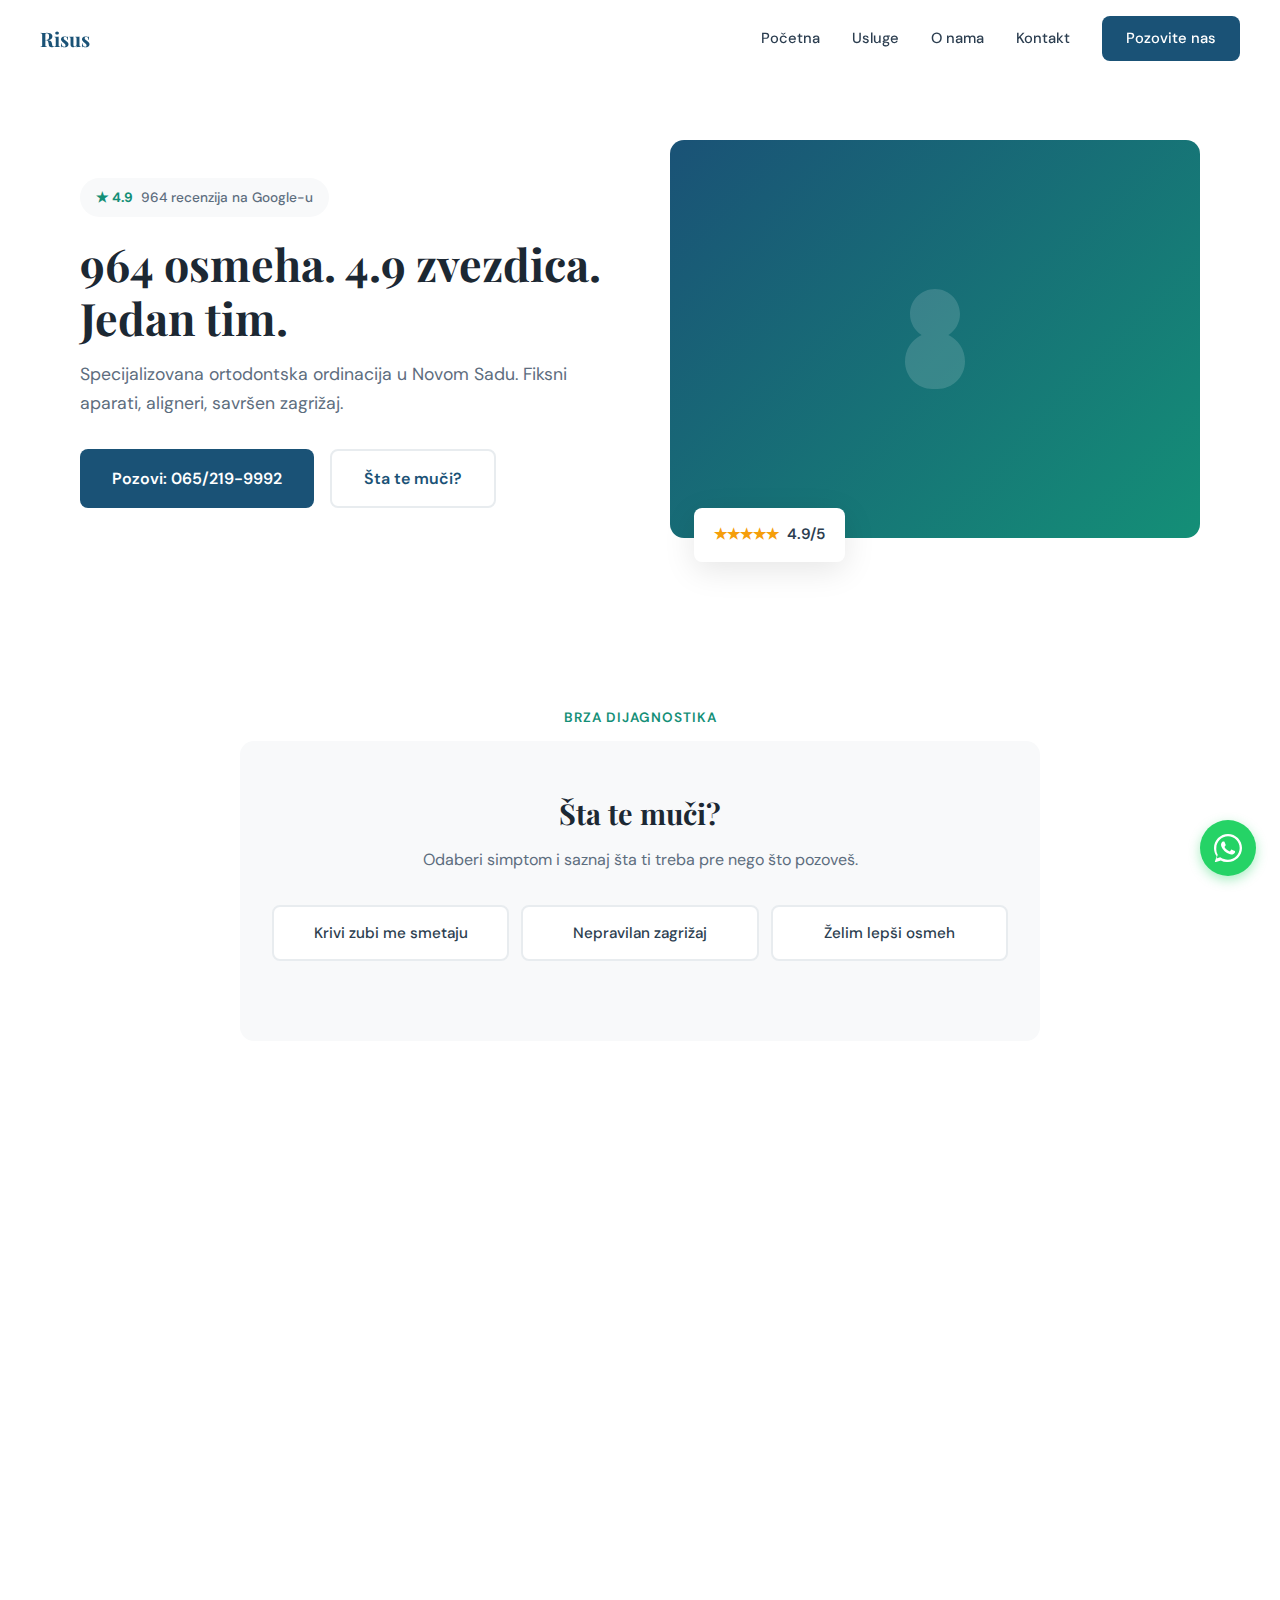
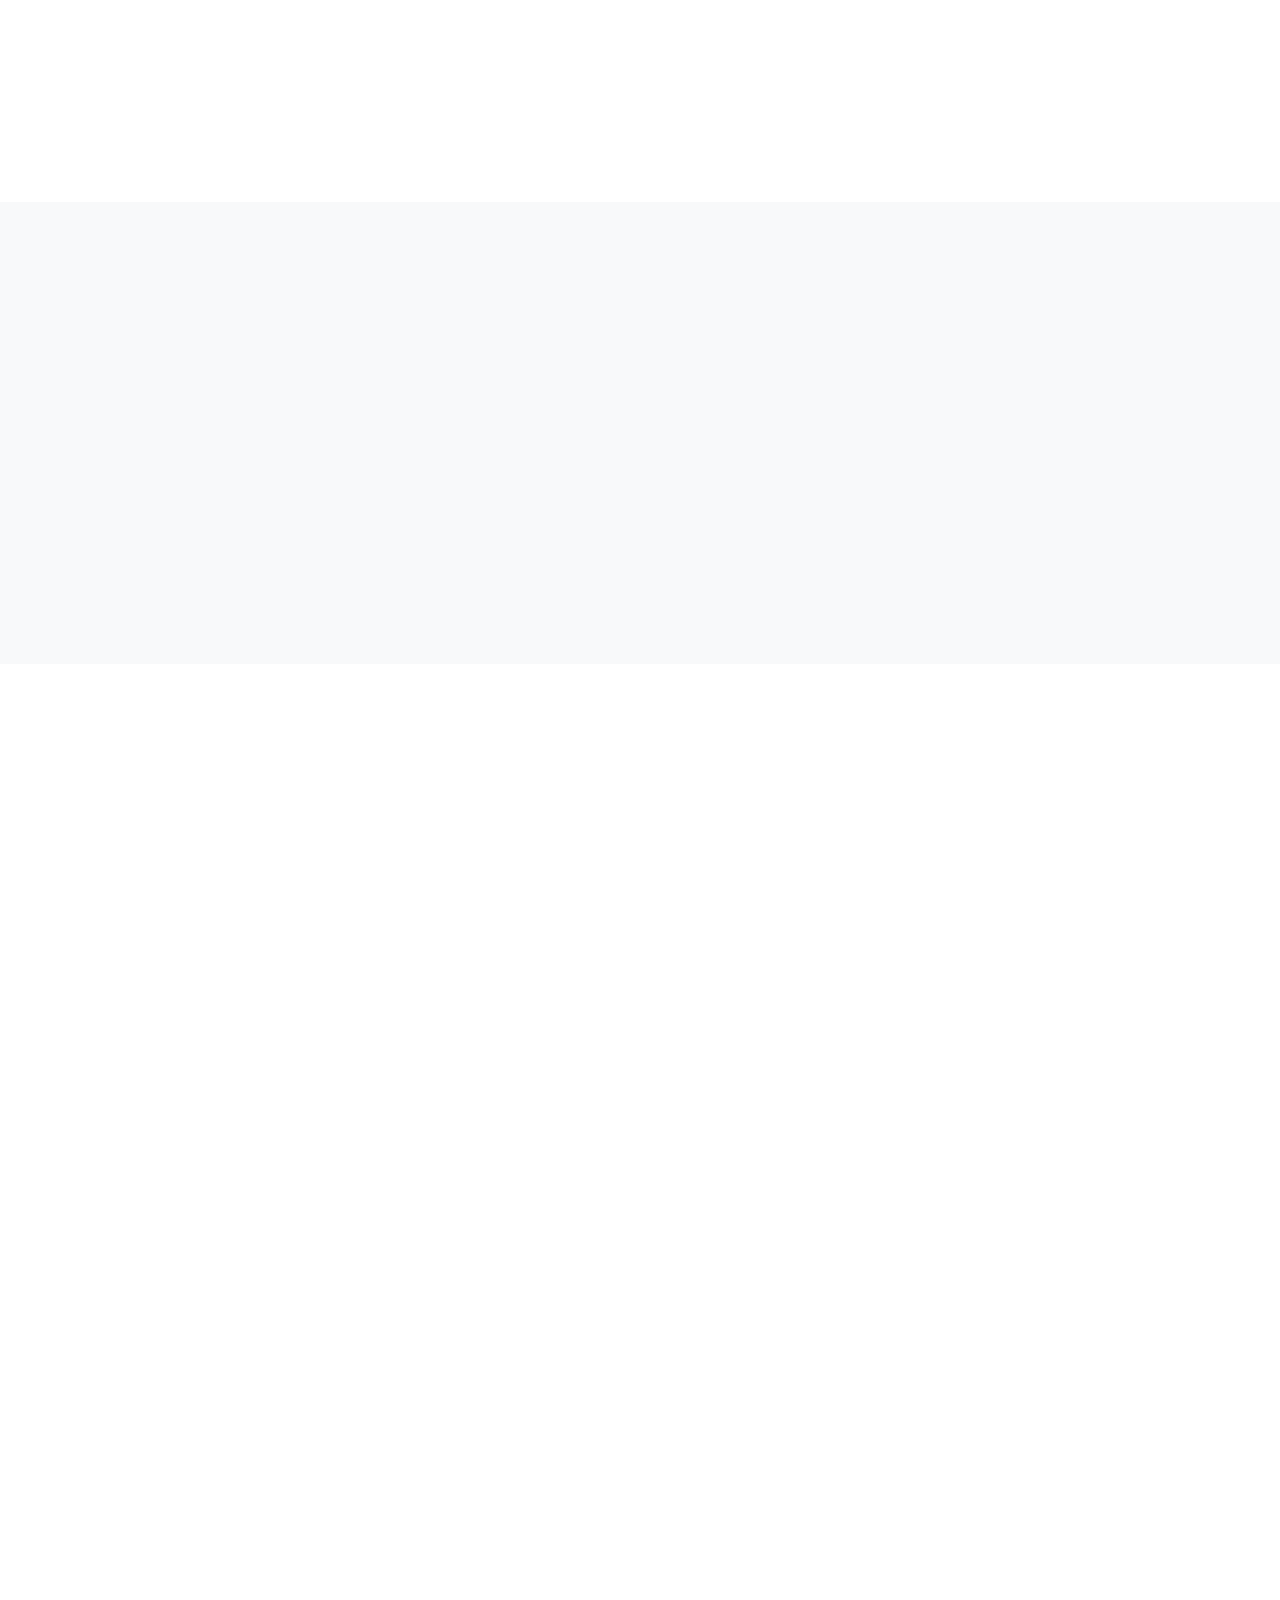
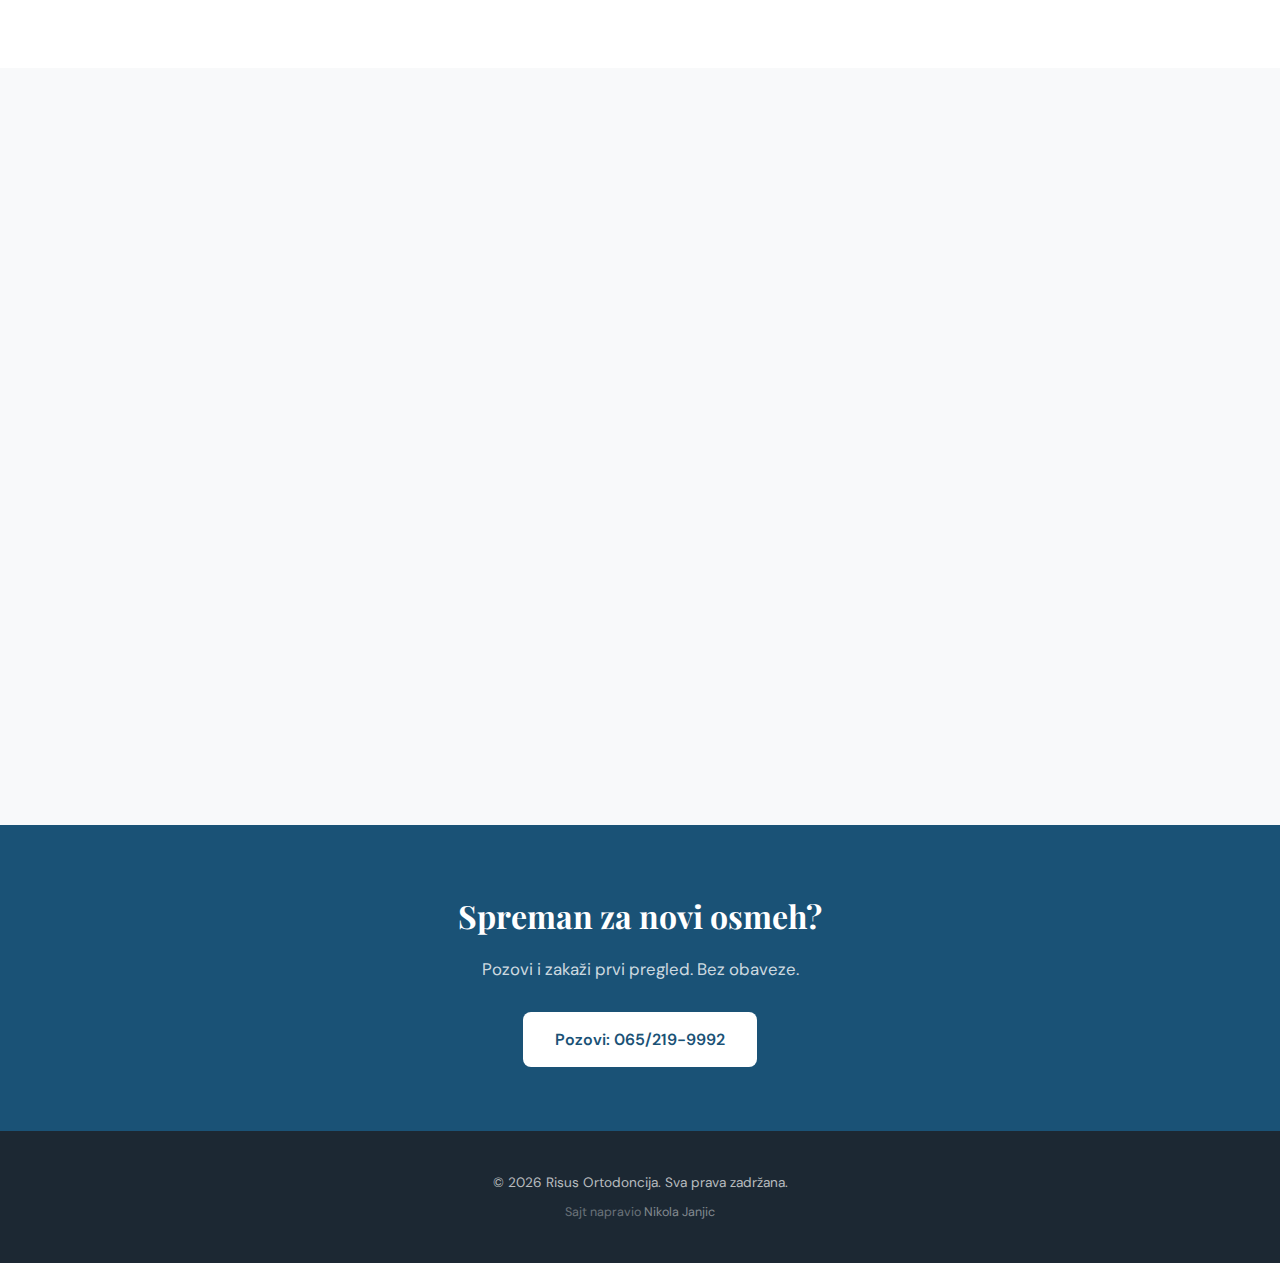
<file: index.html>
<!DOCTYPE html>
<html lang="sr">
<head>
<meta charset="UTF-8">
<meta name="viewport" content="width=device-width, initial-scale=1.0">
<title>Risus Ortodoncija | Novi Sad</title>
<meta name="description" content="Risus Ortodoncija - Novi Sad. ortodoncija. Ocena 4.9 od 964 pacijenata na Google-u.">
<meta property="og:title" content="Risus Ortodoncija | Novi Sad">
<meta property="og:description" content="ortodoncija. Ocena 4.9 od 964 pacijenata.">
<meta property="og:type" content="website">
<meta property="og:url" content="https://nikola2111991.github.io/novi-sad-risus-ortodoncija-10fe/">
<meta property="og:image" content="https://images.unsplash.com/photo-1629909613654-28e377c37b09?auto=format&fit=crop&w=1200&q=80">
<meta property="og:locale" content="sr_RS">
<link rel="icon" href="data:image/svg+xml,<svg xmlns='http://www.w3.org/2000/svg' viewBox='0 0 100 100'><rect rx='20' width='100' height='100' fill='%231a5276'/><text x='50' y='68' text-anchor='middle' fill='white' font-size='55' font-family='sans-serif'>R</text></svg>">
<link rel="preconnect" href="https://fonts.googleapis.com">
<link rel="preconnect" href="https://fonts.gstatic.com" crossorigin>
<link href="https://fonts.googleapis.com/css2?family=DM+Sans:wght@400;500;700&family=Playfair+Display:wght@600;700&display=swap" rel="stylesheet">
<link rel="stylesheet" href="style.css">
<style>:root{--primary:#1a5276;--primary-light:#2471a3;--accent:#148f77;--accent-light:#1abc9c;--dark:#1c2833;--font-body:'DM Sans',sans-serif;--font-display:'Playfair Display',serif}</style>
<script type="application/ld+json">
{
  "@context": "https://schema.org",
  "@type": "Dentist",
  "name": "Risus Ortodoncija",
  "image": "https://images.unsplash.com/photo-1629909613654-28e377c37b09?auto=format&fit=crop&w=1200&q=80",
  "address": {
    "@type": "PostalAddress",
    "streetAddress": "Tihomira Ostoji&#263;a 11, Novi Sad 21000",
    "addressLocality": "Novi Sad",
    "addressCountry": "RS"
  },
  "telephone": "+381652199992",
  "url": "https://nikola2111991.github.io/novi-sad-risus-ortodoncija-10fe/",
  "aggregateRating": {
    "@type": "AggregateRating",
    "ratingValue": "4.9",
    "reviewCount": "964",
    "bestRating": "5"
  },
  "priceRange": "$$"
}
</script>
</head>
<body>

<header class="header" id="header">
  <a href="index.html" class="logo">Risus</a>
  <nav class="nav">
    <a href="index.html">Po&#269;etna</a>
    <a href="usluge.html">Usluge</a>
    <a href="o-nama.html">O nama</a>
    <a href="kontakt.html">Kontakt</a>
    <a href="tel:+381652199992" class="nav-cta">Pozovite nas</a>
  </nav>
  <button class="hamburger" onclick="toggleMenu()" aria-label="Meni">
    <span></span><span></span><span></span>
  </button>
</header>

<div class="mobile-menu" id="mobileMenu">
  <a href="tel:+381652199992" class="nav-cta">Pozovite: 065/219-9992</a>
  <a href="index.html">Po&#269;etna</a>
  <a href="usluge.html">Usluge</a>
  <a href="o-nama.html">O nama</a>
  <a href="kontakt.html">Kontakt</a>
</div>

<section class="hero">
  <div class="hero-inner">
    <div>
      <div class="hero-badge">
        <strong>&#9733; 4.9</strong> 964 recenzija na Google-u
      </div>
      <h1>964 osmeha. 4.9 zvezdica. Jedan tim.</h1>
      <p>Specijalizovana ortodontska ordinacija u Novom Sadu. Fiksni aparati, aligneri, savr&#353;en zagri&#382;aj.</p>
      <div class="hero-buttons">
        <a href="tel:+381652199992" class="btn-primary">Pozovi: 065/219-9992</a>
        <a href="#dijagnostika" class="btn-secondary">&#352;ta te mu&#269;i?</a>
      </div>
    </div>
    <div class="hero-image">
      <img onerror="this.onerror=null;this.style.background='linear-gradient(135deg,var(--primary),var(--accent))';this.style.objectFit='none';this.src='data:image/svg+xml,%3Csvg xmlns=%27http://www.w3.org/2000/svg%27 width=%27120%27 height=%27120%27 fill=%27rgba(255,255,255,.15)%27 viewBox=%270 0 24 24%27%3E%3Cpath d=%27M12 2C9.24 2 7 4.24 7 7c0 1.77.93 3.32 2.33 4.2C7.36 12.15 6 14.09 6 16.5 6 19.54 8.46 22 11.5 22h1c3.04 0 5.5-2.46 5.5-5.5 0-2.41-1.36-4.35-3.33-5.3C16.07 10.32 17 8.77 17 7c0-2.76-2.24-5-5-5z%27/%3E%3C/svg%3E'" src="https://images.unsplash.com/photo-1629909613654-28e377c37b09?auto=format&fit=crop&w=800&q=80" alt="Risus Ortodoncija - Novi Sad" loading="lazy">
      <div class="hero-image-badge">
        <span class="stars">&#9733;&#9733;&#9733;&#9733;&#9733;</span> 4.9/5
      </div>
    </div>
  </div>
</section>


<!-- DIJAGNOSTICAR SIMPTOMA -->
<section id="dijagnostika">
  <div class="section-inner fade-in">
    <span class="section-label">Brza dijagnostika</span>
    <div class="diagnostician">
      <h2>&#352;ta te mu&#269;i?</h2>
      <p>Odaberi simptom i saznaj &#353;ta ti treba pre nego &#353;to pozove&#353;.</p>
      <div class="symptom-grid" id="symptomGrid">
        
        <button class="symptom-btn" data-symptom="0">Krivi zubi me smetaju</button>
        
        <button class="symptom-btn" data-symptom="1">Nepravilan zagri&#382;aj</button>
        
        <button class="symptom-btn" data-symptom="2">&#381;elim lep&#353;i osmeh</button>
        
      </div>
      
      
      <div class="symptom-result" id="result-0">
        <h3>Ortodontski aparat</h3>
        <p>Fiksni ili mobilni aparat postepeno pomera zube u pravilan polo&#382;aj. Rezultat traje ceo &#382;ivot.</p>
        
        <p style="font-weight:500;color:var(--dark);margin-top:8px">Mo&#382;e&#353; li opisati detaljnije?</p>
        <div class="followup-grid">
          
          <button class="followup-btn" data-parent="0" data-followup="0">Fiksni ili mobilni?</button>
          
          <button class="followup-btn" data-parent="0" data-followup="1">Da li postoji nevidljivi aparat?</button>
          
        </div>
        
        <div class="followup-detail" id="followup-0-0">Zavisi od slo&#382;enosti slu&#269;aja. Na prvom pregledu dobi&#263;e&#353; preporuku za tvoj konkretni slu&#269;aj.</div>
        
        <div class="followup-detail" id="followup-0-1">Da. Providni aligneri su opcija za bla&#382;e do srednje nepravilnosti. Nose se 22 sata dnevno, a skidaju za jelo.</div>
        
        
        <div class="info-row">
          <div class="info-item"><strong>12-24 meseca</strong>Trajanje</div>
          <div class="info-item"><strong>Pozovi za cenu</strong>Okvirna cena</div>
          <div class="info-item"><strong>Bez oporavka</strong>Oporavak</div>
        </div>
        
        <div class="review-quote">
          "Terapija alajnerima sjajna, trajala pola godine. Stru&#269;ni i ljubazni."
          <span>- Teodora Pavi&#263;evi&#263;</span>
        </div>
        
        <div class="result-cta">
          <a href="tel:+381652199992" class="btn-primary">Zaka&#382;i kod tim Risusa</a>
          <a href="https://wa.me/381652199992" target="_blank" rel="noopener noreferrer" class="btn-accent">WhatsApp</a>
        </div>
      </div>
      
      
      <div class="symptom-result" id="result-1">
        <h3>Ortodontska korekcija zagri&#382;aja</h3>
        <p>Otvoreni, duboki ili ukr&#353;teni zagri&#382;aj uti&#269;e na &#382;vakanje i zdravlje vilice. Ortodontski aparat ispravlja zagri&#382;aj bez hirurgije u ve&#263;ini slu&#269;ajeva.</p>
        
        <p style="font-weight:500;color:var(--dark);margin-top:8px">Mo&#382;e&#353; li opisati detaljnije?</p>
        <div class="followup-grid">
          
          <button class="followup-btn" data-parent="1" data-followup="0">Imam duboki zagri&#382;aj</button>
          
          <button class="followup-btn" data-parent="1" data-followup="1">Zubi mi se ne poklapaju</button>
          
        </div>
        
        <div class="followup-detail" id="followup-1-0">Duboki zagri&#382;aj se uspe&#353;no koriguje fiksnim aparatom. Trajanje zavisi od te&#382;ine slu&#269;aja, prose&#269;no 18 meseci.</div>
        
        <div class="followup-detail" id="followup-1-1">Ukr&#353;teni ili otvoreni zagri&#382;aj zahteva ortodontsku analizu. Pozovi nas za pregled i plan terapije.</div>
        
        
        <div class="info-row">
          <div class="info-item"><strong>12-24 meseca</strong>Trajanje</div>
          <div class="info-item"><strong>Pozovi za cenu</strong>Okvirna cena</div>
          <div class="info-item"><strong>Bez oporavka</strong>Oporavak</div>
        </div>
        
        <div class="review-quote">
          "Ose&#263;ala sam se sigurno u njihovim rukama. Uvek ljubazni, nasmejani i puni razumevanja."
          <span>- Aleksandra</span>
        </div>
        
        <div class="result-cta">
          <a href="tel:+381652199992" class="btn-primary">Zaka&#382;i kod tim Risusa</a>
          <a href="https://wa.me/381652199992" target="_blank" rel="noopener noreferrer" class="btn-accent">WhatsApp</a>
        </div>
      </div>
      
      
      <div class="symptom-result" id="result-2">
        <h3>Estetska ortodoncija</h3>
        <p>Providni aligneri ili estetski kerami&#269;ki aparat za diskretno ispravljanje zuba. Niko ne mora da zna da nosi&#353; aparat.</p>
        
        <p style="font-weight:500;color:var(--dark);margin-top:8px">Mo&#382;e&#353; li opisati detaljnije?</p>
        <div class="followup-grid">
          
          <button class="followup-btn" data-parent="2" data-followup="0">Koliko su aligneri vidljivi?</button>
          
          <button class="followup-btn" data-parent="2" data-followup="1">Koliko traje terapija?</button>
          
        </div>
        
        <div class="followup-detail" id="followup-2-0">Skoro nevidljivi. Providni su i prilago&#273;eni tvojim zubima. Ve&#263;ina ljudi ih ne prime&#263;uje.</div>
        
        <div class="followup-detail" id="followup-2-1">Zavisi od slu&#269;aja. Teodora je zavr&#353;ila za pola godine. Prose&#269;no 6 do 18 meseci.</div>
        
        
        <div class="info-row">
          <div class="info-item"><strong>6-18 meseci</strong>Trajanje</div>
          <div class="info-item"><strong>Pozovi za cenu</strong>Okvirna cena</div>
          <div class="info-item"><strong>Bez oporavka</strong>Oporavak</div>
        </div>
        
        <div class="review-quote">
          "Hvala na savr&#353;enom osmehu!"
          <span>- Aleksandra Milanko</span>
        </div>
        
        <div class="result-cta">
          <a href="tel:+381652199992" class="btn-primary">Zaka&#382;i kod tim Risusa</a>
          <a href="https://wa.me/381652199992" target="_blank" rel="noopener noreferrer" class="btn-accent">WhatsApp</a>
        </div>
      </div>
      
    </div>
  </div>
</section>



<!-- PREDNOSTI -->
<section>
  <div class="section-inner">
    <span class="section-label fade-in">Za&#353;to Risus</span>
    <h2 class="section-title fade-in">Za&#353;to 964 pacijenata bira Risus</h2>
    <p class="section-subtitle fade-in">Re&#269;i iz recenzija govore vi&#353;e od na&#353;ih.</p>
    <div class="benefits-grid">
      
      <div class="benefit-card fade-in">
        <h3>&quot;Ose&#263;ala sam se sigurno u njihovim rukama&quot;</h3>
        <p>Pacijenti ponavljaju istu re&#269;: poverenje. Od prvog pregleda do skidanja aparata, znate &#353;ta vas &#269;eka na svakom koraku.</p>
      </div>
      
      <div class="benefit-card fade-in">
        <h3>964 recenzija, 4.9 zvezdica</h3>
        <p>To nije slu&#269;ajnost. To je rezultat profesionalnog pristupa svakom pacijentu pojedina&#269;no.</p>
      </div>
      
      <div class="benefit-card fade-in">
        <h3>Stru&#269;nost koja se vidi u rezultatima</h3>
        <p>Fiksni aparati, providni aligneri, mobilni aparati. Za svaki slu&#269;aj postoji re&#353;enje. Teodora je zavr&#353;ila za pola godine.</p>
      </div>
      
    </div>
  </div>
</section>


<!-- PROCES -->
<section class="process-section">
  <div class="section-inner">
    <span class="section-label fade-in">Kako izgleda poseta</span>
    <h2 class="section-title fade-in">Tri koraka do novog osmeha</h2>
    <div class="process-grid" style="margin-top:48px">
      <div class="process-step fade-in">
        <div class="process-number">1</div>
        <h3>Pozovi</h3>
        <p>Zaka&#382;i termin pozivom na 065/219-9992 ili putem WhatsApp-a.</p>
      </div>
      <div class="process-step fade-in">
        <div class="process-number">2</div>
        <h3>Pregled</h3>
        <p>tim Risusa pregleda i predlo&#382;i plan, bez obaveze.</p>
      </div>
      <div class="process-step fade-in">
        <div class="process-number">3</div>
        <h3>Rezultat</h3>
        <p>Zdravi zubi, bez bola. Kao &#353;to ka&#382;e 964 zadovoljnih pacijenata.</p>
      </div>
    </div>
  </div>
</section>

<!-- BROJEVI -->
<section>
  <div class="section-inner">
    <div class="stats-grid fade-in">
      <div class="stat-item">
        <span class="counter-value" data-target="4.9">0</span>
        <p>Google ocena</p>
      </div>
      <div class="stat-item">
        <span class="counter-value" data-target="964">0</span>
        <p>Recenzija</p>
      </div>
      
      
      <div class="stat-item">
        <span class="counter-value" data-target="5">0</span>
        <p>Vrste usluga</p>
      </div>
      
    </div>
  </div>
</section>


<!-- RECENZIJE -->
<section>
  <div class="section-inner">
    <span class="section-label fade-in">&#352;ta ka&#382;u pacijenti</span>
    <h2 class="section-title fade-in">964 pacijenata ne mo&#382;e da gre&#353;i</h2>
    <div class="reviews-grid" style="margin-top:40px">
      
      <div class="review-card fade-in">
        <div class="review-stars">&#9733;&#9733;&#9733;&#9733;&#9733;</div>
        <p class="review-text">"Vrlo profesionalan, stru&#269;an i posve&#263;en tim. Sve pohvale za doktorku Draganu, i Jelenu koja mi je tokom cele terapije pru&#382;ila ose&#263;aj sigurnosti i poverenja. Hvala na savr&#353;enom osmehu!"</p>
        <div class="review-author">Aleksandra Milanko</div>
      </div>
      
      <div class="review-card fade-in">
        <div class="review-stars">&#9733;&#9733;&#9733;&#9733;&#9733;</div>
        <p class="review-text">"Terapija alajnerima sjajna, trajala pola godine, zubari stru&#269;ni i ljubazni. Odli&#269;no iskustvo."</p>
        <div class="review-author">Teodora Pavi&#263;evi&#263;</div>
      </div>
      
      <div class="review-card fade-in">
        <div class="review-stars">&#9733;&#9733;&#9733;&#9733;&#9733;</div>
        <p class="review-text">"Ceo tim je, malo re&#263;i, fantasti&#269;an. Od samog po&#269;etka pa sve do kraja terapije, ose&#263;ala sam se sigurno u njihovim rukama. Uvek ljubazni, nasmejani i puni razumevanja."</p>
        <div class="review-author">Aleksandra</div>
      </div>
      
    </div>
    
    <div style="text-align:center;margin-top:32px" class="fade-in">
      <a href="https://maps.google.com/?cid=8479420184834952104" target="_blank" rel="noopener noreferrer" class="btn-secondary">Pro&#269;itaj sve recenzije</a>
    </div>
    
  </div>
</section>



<!-- FAQ -->
<section class="faq-section">
  <div class="section-inner">
    <span class="section-label fade-in">&#268;esta pitanja</span>
    <h2 class="section-title fade-in">Sve &#353;to te zanima</h2>
    <div class="faq-list">
      
      <div class="faq-item fade-in">
        <button class="faq-question" onclick="toggleFaq(this)">
          Koliko se nosi ortodontski aparat?
          <span class="faq-icon">+</span>
        </button>
        <div class="faq-answer"><div class="faq-answer-inner">Zavisi od slo&#382;enosti slu&#269;aja. Prose&#269;no 12 do 24 meseca. Teodora je terapiju alajnerima zavr&#353;ila za pola godine. Na prvom pregledu dobi&#263;e&#353; procenu za tvoj slu&#269;aj.</div></div>
      </div>
      
      <div class="faq-item fade-in">
        <button class="faq-question" onclick="toggleFaq(this)">
          Da li aparat boli?
          <span class="faq-icon">+</span>
        </button>
        <div class="faq-answer"><div class="faq-answer-inner">Prvih nekoliko dana posle postavljanja oseti&#353; blagu nelagodnost. To je normalno i prolazi brzo. Pacijenti ka&#382;u da je mnogo lak&#353;e nego &#353;to su o&#269;ekivali.</div></div>
      </div>
      
      <div class="faq-item fade-in">
        <button class="faq-question" onclick="toggleFaq(this)">
          Kako zakazujem termin?
          <span class="faq-icon">+</span>
        </button>
        <div class="faq-answer"><div class="faq-answer-inner">Pozovi nas na 065/219-9992 ili pi&#353;i na WhatsApp. Javi&#263;emo ti se u toku radnog dana.</div></div>
      </div>
      
      <div class="faq-item fade-in">
        <button class="faq-question" onclick="toggleFaq(this)">
          Koliko ko&#353;ta ortodontski aparat?
          <span class="faq-icon">+</span>
        </button>
        <div class="faq-answer"><div class="faq-answer-inner">Cena zavisi od vrste aparata i slo&#382;enosti slu&#269;aja. Pozovi nas na 065/219-9992 za ta&#269;nu informaciju.</div></div>
      </div>
      
      <div class="faq-item fade-in">
        <button class="faq-question" onclick="toggleFaq(this)">
          Koliko se &#269;eka na termin?
          <span class="faq-icon">+</span>
        </button>
        <div class="faq-answer"><div class="faq-answer-inner">Trudimo se da termine zakazujemo u najkra&#263;em roku. Pozovi nas i na&#263;i &#263;emo slobodan termin koji ti odgovara.</div></div>
      </div>
      
      <div class="faq-item fade-in">
        <button class="faq-question" onclick="toggleFaq(this)">
          Za&#353;to vas pacijenti preporu&#269;uju?
          <span class="faq-icon">+</span>
        </button>
        <div class="faq-answer"><div class="faq-answer-inner">964 pacijenata nas ocenjuje sa 4.9 na Google-u. Naj&#269;e&#353;&#263;e isti&#269;u: profesionalnost, strpljivost i ose&#263;aj sigurnosti tokom cele terapije.</div></div>
      </div>
      
    </div>
  </div>
</section>


<!-- CTA BANNER -->
<section class="cta-banner">
  <h2>Spreman za novi osmeh?</h2>
  <p>Pozovi i zaka&#382;i prvi pregled. Bez obaveze.</p>
  <a href="tel:+381652199992" class="btn-white">Pozovi: 065/219-9992</a>
</section>

<footer>
  <p>&copy; <span id="copyright-year"></span> Risus Ortodoncija. Sva prava zadr&#382;ana.</p>
  <p class="credit">Sajt napravio <a href="https://nikolajanjic.com" target="_blank" rel="noopener noreferrer">Nikola Janjic</a></p>
</footer>


<a href="https://wa.me/381652199992" class="whatsapp-float" target="_blank" rel="noopener noreferrer" aria-label="Pi&#353;ite nam na WhatsApp">
  <svg xmlns="http://www.w3.org/2000/svg" width="28" height="28" fill="white" viewBox="0 0 24 24" aria-hidden="true">
    <path d="M17.472 14.382c-.297-.149-1.758-.867-2.03-.967-.273-.099-.471-.148-.67.15-.197.297-.767.966-.94 1.164-.173.199-.347.223-.644.075-.297-.15-1.255-.463-2.39-1.475-.883-.788-1.48-1.761-1.653-2.059-.173-.297-.018-.458.13-.606.134-.133.298-.347.446-.52.149-.174.198-.298.298-.497.099-.198.05-.371-.025-.52-.075-.149-.669-1.612-.916-2.207-.242-.579-.487-.5-.669-.51-.173-.008-.371-.01-.57-.01-.198 0-.52.074-.792.372-.272.297-1.04 1.016-1.04 2.479 0 1.462 1.065 2.875 1.213 3.074.149.198 2.096 3.2 5.077 4.487.709.306 1.262.489 1.694.625.712.227 1.36.195 1.871.118.571-.085 1.758-.719 2.006-1.413.248-.694.248-1.289.173-1.413-.074-.124-.272-.198-.57-.347z"/>
    <path d="M12 0C5.373 0 0 5.373 0 12c0 2.625.846 5.059 2.284 7.034L.789 23.492a.5.5 0 00.611.611l4.458-1.495A11.943 11.943 0 0012 24c6.627 0 12-5.373 12-12S18.627 0 12 0zm0 22c-2.319 0-4.476-.678-6.295-1.844l-.44-.282-3.065 1.027 1.027-3.065-.282-.44A9.96 9.96 0 012 12C2 6.486 6.486 2 12 2s10 4.486 10 10-4.486 10-10 10z"/>
  </svg>
</a>


<script>
var header = document.getElementById('header');
if (header) window.addEventListener('scroll', function() { header.classList.toggle('scrolled', window.scrollY > 10); });
function toggleMenu() { var m = document.getElementById('mobileMenu'); if (m) m.classList.toggle('open'); }
function toggleFaq(btn) { var item = btn.parentElement; if (!item) return; var wasOpen = item.classList.contains('open'); document.querySelectorAll('.faq-item').forEach(function(i) { i.classList.remove('open'); }); if (!wasOpen) item.classList.add('open'); }
var fadeObserver = new IntersectionObserver(function(entries) { entries.forEach(function(e) { if (e.isIntersecting) { e.target.classList.add('visible'); fadeObserver.unobserve(e.target); } }); }, { threshold: 0.1 });
document.querySelectorAll('.fade-in').forEach(function(el) { var rect = el.getBoundingClientRect(); if (rect.top < window.innerHeight && rect.bottom > 0) { el.classList.add('visible'); } else { fadeObserver.observe(el); } });
function animateCounter(el, target, duration) { duration = duration || 2000; var start = 0; var isDecimal = String(target).indexOf('.') !== -1; function step(ts) { if (!start) start = ts; var p = Math.min((ts - start) / duration, 1); el.textContent = isDecimal ? (p * target).toFixed(1) : Math.floor(p * target); if (p < 1) requestAnimationFrame(step); else el.textContent = isDecimal ? target.toFixed(1) : target; } requestAnimationFrame(step); }
var counterObserver = new IntersectionObserver(function(entries) { entries.forEach(function(e) { if (e.isIntersecting && !e.target.dataset.animated) { e.target.dataset.animated = 'true'; var t = parseFloat(e.target.dataset.target); if (!isNaN(t)) animateCounter(e.target, t, 2000); } }); }, { threshold: 0.3 });
document.querySelectorAll('.counter-value').forEach(function(el) { counterObserver.observe(el); });
var yearEl = document.getElementById('copyright-year'); if (yearEl) yearEl.textContent = new Date().getFullYear();
document.querySelectorAll('.symptom-btn').forEach(function(btn) { btn.addEventListener('click', function() { document.querySelectorAll('.symptom-btn').forEach(function(b) { b.classList.remove('active'); }); document.querySelectorAll('.symptom-result').forEach(function(r) { r.classList.remove('visible'); }); document.querySelectorAll('.followup-btn').forEach(function(b) { b.classList.remove('active'); }); document.querySelectorAll('.followup-detail').forEach(function(d) { d.classList.remove('visible'); }); btn.classList.add('active'); var result = document.getElementById('result-' + btn.dataset.symptom); if (result) result.classList.add('visible'); }); });
document.querySelectorAll('.followup-btn').forEach(function(btn) { btn.addEventListener('click', function() { var parentIdx = btn.dataset.parent; document.querySelectorAll('.followup-btn[data-parent="' + parentIdx + '"]').forEach(function(b) { b.classList.remove('active'); }); document.querySelectorAll('[id^="followup-' + parentIdx + '-"]').forEach(function(d) { d.classList.remove('visible'); }); btn.classList.add('active'); var detail = document.getElementById('followup-' + parentIdx + '-' + btn.dataset.followup); if (detail) detail.classList.add('visible'); }); });
</script>
</body>
</html>
</file>
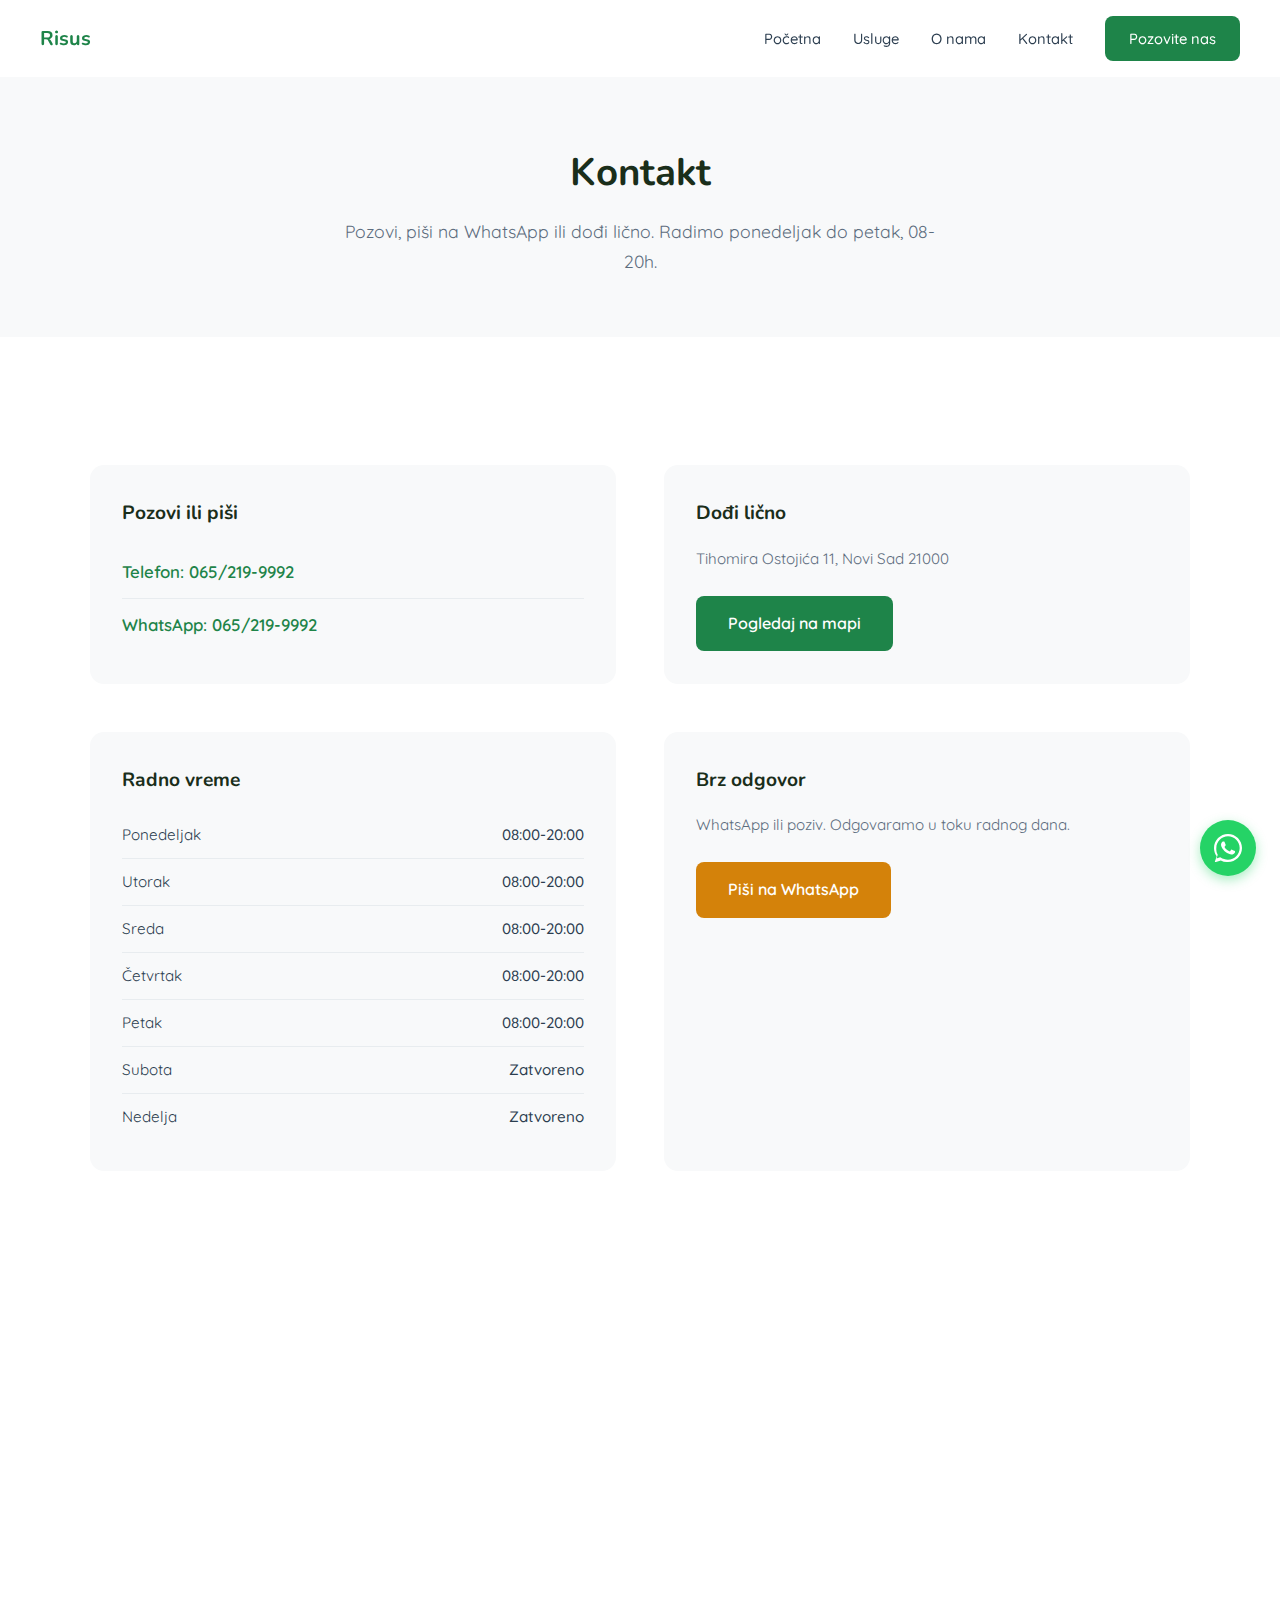
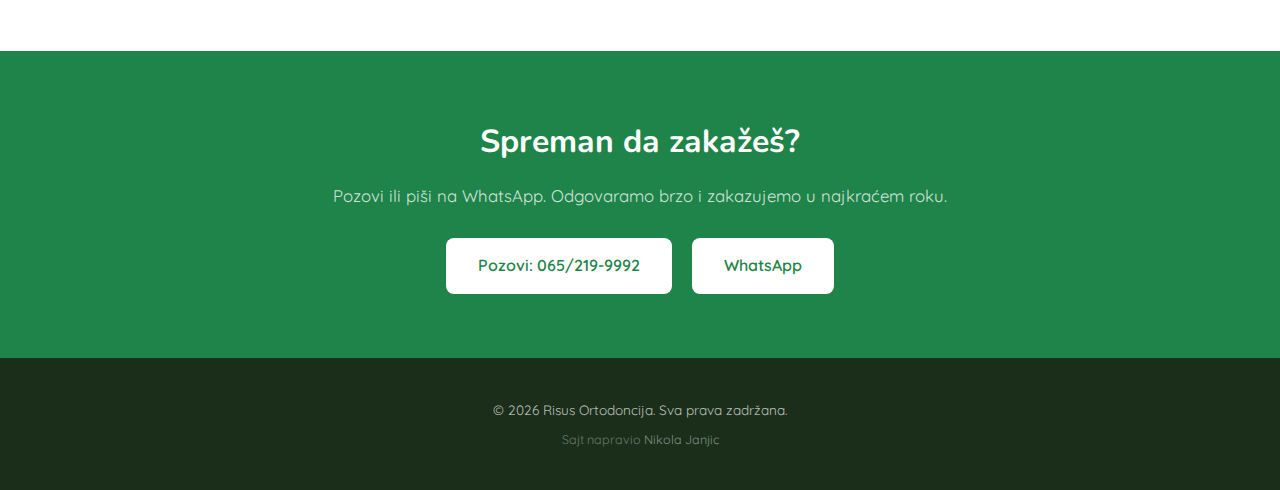
<file: kontakt.html>
<!DOCTYPE html>
<html lang="sr">
<head>
<meta charset="UTF-8">
<meta name="viewport" content="width=device-width, initial-scale=1.0">
<title>Kontakt | Risus Ortodoncija</title>
<meta name="description" content="Zaka&#382;i pregled u Risus Ortodonciji. Tihomira Ostoji&#263;a 11, Novi Sad 21000. Telefon: 065/219-9992.">
<link rel="icon" href="data:image/svg+xml,<svg xmlns='http://www.w3.org/2000/svg' viewBox='0 0 100 100'><rect rx='20' width='100' height='100' fill='%231e8449'/><text x='50' y='68' text-anchor='middle' fill='white' font-size='55' font-family='sans-serif'>R</text></svg>">
<link rel="preconnect" href="https://fonts.googleapis.com">
<link rel="preconnect" href="https://fonts.gstatic.com" crossorigin>
<link href="https://fonts.googleapis.com/css2?family=Nunito:wght@600;700&family=Quicksand:wght@400;500;700&display=swap" rel="stylesheet">
<link rel="stylesheet" href="style.css">
<style>:root{--primary:#1e8449;--primary-light:#27ae60;--accent:#d4820a;--accent-light:#f39c12;--dark:#1a2e1a;--font-body:'Quicksand',sans-serif;--font-display:'Nunito',sans-serif}</style>
</head>
<body>

<header class="header" id="header">
  <a href="index.html" class="logo">Risus</a>
  <nav class="nav">
    <a href="index.html">Po&#269;etna</a>
    <a href="usluge.html">Usluge</a>
    <a href="o-nama.html">O nama</a>
    <a href="kontakt.html">Kontakt</a>
    <a href="tel:+381652199992" class="nav-cta">Pozovite nas</a>
  </nav>
  <button class="hamburger" onclick="toggleMenu()" aria-label="Meni"><span></span><span></span><span></span></button>
</header>

<div class="mobile-menu" id="mobileMenu">
  <a href="tel:+381652199992" class="nav-cta">Pozovite: 065/219-9992</a>
  <a href="index.html">Po&#269;etna</a>
  <a href="usluge.html">Usluge</a>
  <a href="o-nama.html">O nama</a>
  <a href="kontakt.html">Kontakt</a>
</div>

<section class="page-hero">
  <h1>Kontakt</h1>
  <p>Pozovi, pi&#353;i na WhatsApp ili do&#273;i li&#269;no. Radimo ponedeljak do petak, 08-20h.</p>
</section>

<section>
  <div class="section-inner">
    <div class="contact-grid">
      
      <div class="contact-card fade-in">
        <h3>Pozovi ili pi&#353;i</h3>
        <a href="tel:+381652199992" class="contact-link">Telefon: 065/219-9992</a>
        <a href="https://wa.me/381652199992" target="_blank" rel="noopener noreferrer" class="contact-link">WhatsApp: 065/219-9992</a>
        
        
      </div>
      

      

      
      <div class="contact-card fade-in">
        <h3>Do&#273;i li&#269;no</h3>
        <p>Tihomira Ostoji&#263;a 11, Novi Sad 21000</p>
        
        <a href="https://maps.google.com/?cid=8479420184834952104" target="_blank" rel="noopener noreferrer" class="btn-primary" style="margin-top:8px">Pogledaj na mapi</a>
        
      </div>
      

      
      <div class="contact-card fade-in">
        <h3>Radno vreme</h3>
        <table class="hours-table">
          
          <tr>
            <td>Ponedeljak</td>
            <td>08:00-20:00</td>
          </tr>
          
          <tr>
            <td>Utorak</td>
            <td>08:00-20:00</td>
          </tr>
          
          <tr>
            <td>Sreda</td>
            <td>08:00-20:00</td>
          </tr>
          
          <tr>
            <td>&#268;etvrtak</td>
            <td>08:00-20:00</td>
          </tr>
          
          <tr>
            <td>Petak</td>
            <td>08:00-20:00</td>
          </tr>
          
          <tr>
            <td>Subota</td>
            <td>Zatvoreno</td>
          </tr>
          
          <tr>
            <td>Nedelja</td>
            <td>Zatvoreno</td>
          </tr>
          
        </table>
      </div>
      

      
      <div class="contact-card fade-in">
        <h3>Brz odgovor</h3>
        <p>WhatsApp ili poziv. Odgovaramo u toku radnog dana.</p>
        <a href="https://wa.me/381652199992" target="_blank" rel="noopener noreferrer" class="btn-accent" style="margin-top:8px">Pi&#353;i na WhatsApp</a>
      </div>
      
    </div>
  </div>
</section>


<section class="map-section">
  <iframe src="https://maps.google.com/maps?q=Tihomira%20Ostoji%C4%87a%2011%2C%20Novi%20Sad%2021000&output=embed&z=16" width="100%" height="400" style="border:0;display:block" allowfullscreen="" loading="lazy" referrerpolicy="no-referrer-when-downgrade" title="Lokacija Risus"></iframe>
</section>


<section class="cta-banner">
  <h2>Spreman da zaka&#382;e&#353;?</h2>
  <p>Pozovi ili pi&#353;i na WhatsApp. Odgovaramo brzo i zakazujemo u najkra&#263;em roku.</p>
  
  <a href="tel:+381652199992" class="btn-white">Pozovi: 065/219-9992</a>
  <a href="https://wa.me/381652199992" target="_blank" rel="noopener noreferrer" class="btn-white">WhatsApp</a>
  
</section>

<footer>
  <p>&copy; <span id="copyright-year"></span> Risus Ortodoncija. Sva prava zadr&#382;ana.</p>
  <p class="credit">Sajt napravio <a href="https://nikolajanjic.com" target="_blank" rel="noopener noreferrer">Nikola Janjic</a></p>
</footer>


<a href="https://wa.me/381652199992" class="whatsapp-float" target="_blank" rel="noopener noreferrer" aria-label="Pi&#353;ite nam na WhatsApp">
  <svg xmlns="http://www.w3.org/2000/svg" width="28" height="28" fill="white" viewBox="0 0 24 24" aria-hidden="true">
    <path d="M17.472 14.382c-.297-.149-1.758-.867-2.03-.967-.273-.099-.471-.148-.67.15-.197.297-.767.966-.94 1.164-.173.199-.347.223-.644.075-.297-.15-1.255-.463-2.39-1.475-.883-.788-1.48-1.761-1.653-2.059-.173-.297-.018-.458.13-.606.134-.133.298-.347.446-.52.149-.174.198-.298.298-.497.099-.198.05-.371-.025-.52-.075-.149-.669-1.612-.916-2.207-.242-.579-.487-.5-.669-.51-.173-.008-.371-.01-.57-.01-.198 0-.52.074-.792.372-.272.297-1.04 1.016-1.04 2.479 0 1.462 1.065 2.875 1.213 3.074.149.198 2.096 3.2 5.077 4.487.709.306 1.262.489 1.694.625.712.227 1.36.195 1.871.118.571-.085 1.758-.719 2.006-1.413.248-.694.248-1.289.173-1.413-.074-.124-.272-.198-.57-.347z"/>
    <path d="M12 0C5.373 0 0 5.373 0 12c0 2.625.846 5.059 2.284 7.034L.789 23.492a.5.5 0 00.611.611l4.458-1.495A11.943 11.943 0 0012 24c6.627 0 12-5.373 12-12S18.627 0 12 0zm0 22c-2.319 0-4.476-.678-6.295-1.844l-.44-.282-3.065 1.027 1.027-3.065-.282-.44A9.96 9.96 0 012 12C2 6.486 6.486 2 12 2s10 4.486 10 10-4.486 10-10 10z"/>
  </svg>
</a>


<script>
var header = document.getElementById('header');
if (header) window.addEventListener('scroll', function() { header.classList.toggle('scrolled', window.scrollY > 10); });
function toggleMenu() { var m = document.getElementById('mobileMenu'); if (m) m.classList.toggle('open'); }
var fadeObserver = new IntersectionObserver(function(entries) { entries.forEach(function(e) { if (e.isIntersecting) { e.target.classList.add('visible'); fadeObserver.unobserve(e.target); } }); }, { threshold: 0.1 });
document.querySelectorAll('.fade-in').forEach(function(el) { var rect = el.getBoundingClientRect(); if (rect.top < window.innerHeight && rect.bottom > 0) { el.classList.add('visible'); } else { fadeObserver.observe(el); } });
var yearEl = document.getElementById('copyright-year'); if (yearEl) yearEl.textContent = new Date().getFullYear();
</script>
</body>
</html>
</file>
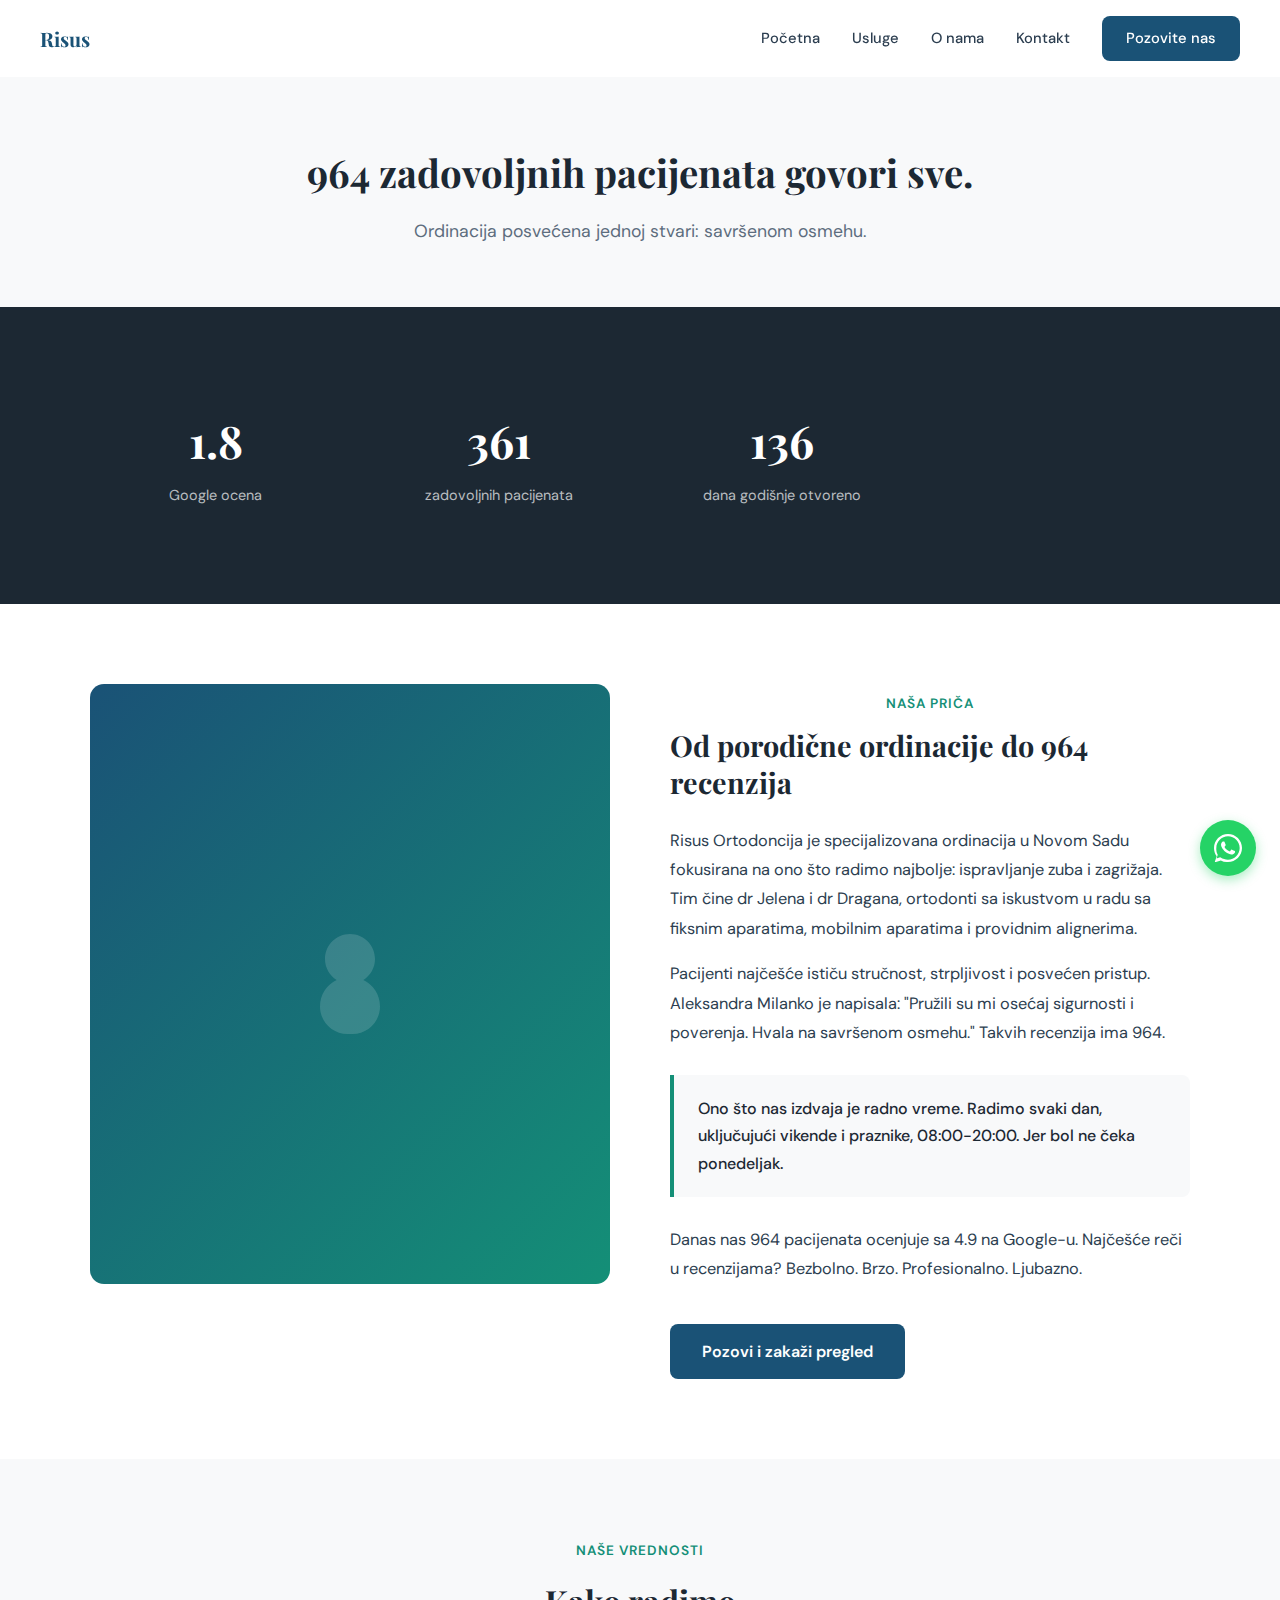
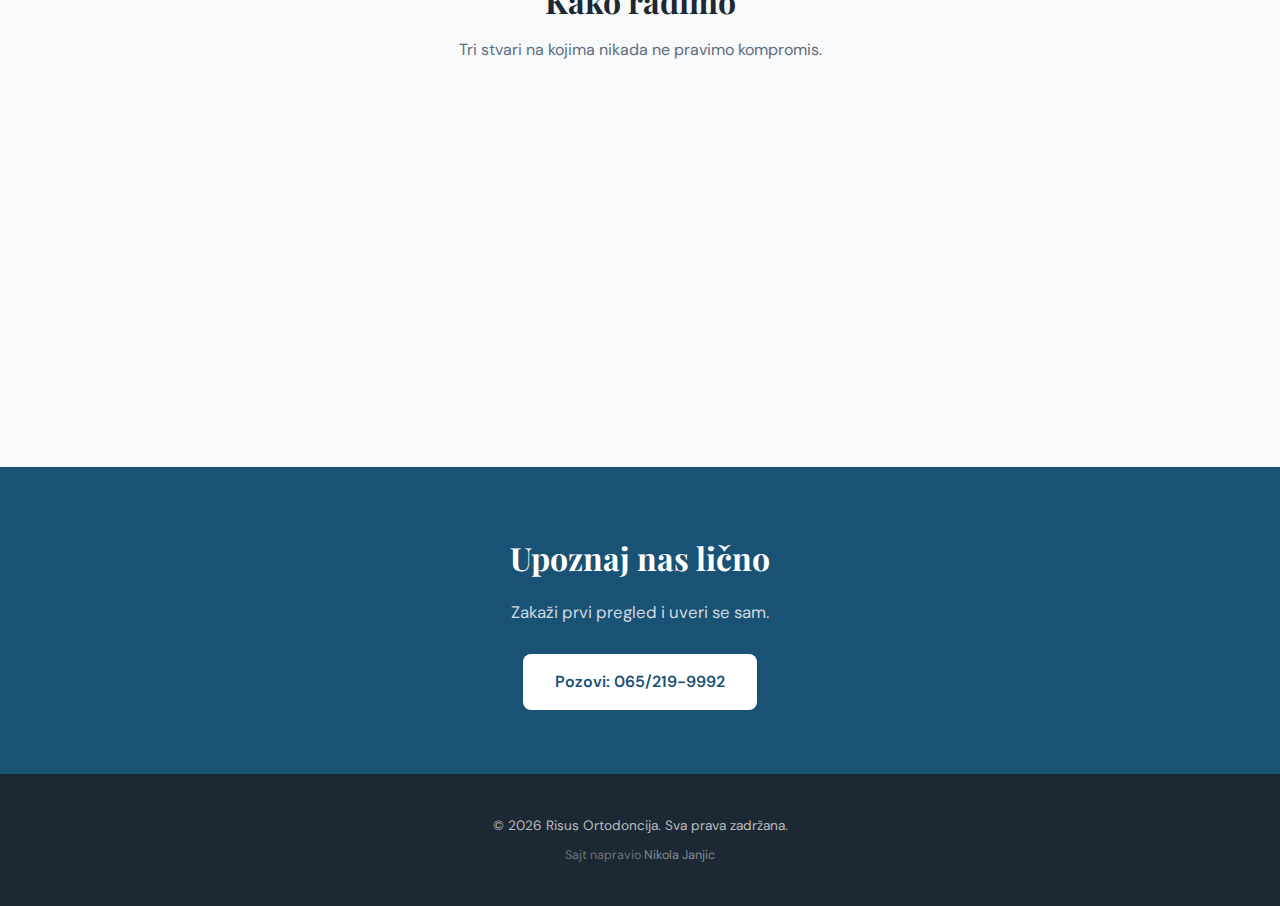
<file: o-nama.html>
<!DOCTYPE html>
<html lang="sr">
<head>
<meta charset="UTF-8">
<meta name="viewport" content="width=device-width, initial-scale=1.0">
<title>O nama | Risus Ortodoncija</title>
<meta name="description" content="Upoznaj tim Risus Ortodoncije. Dr Jelena i dr Dragana, ortodoncija. Novi Sad.">
<link rel="icon" href="data:image/svg+xml,<svg xmlns='http://www.w3.org/2000/svg' viewBox='0 0 100 100'><rect rx='20' width='100' height='100' fill='%231a5276'/><text x='50' y='68' text-anchor='middle' fill='white' font-size='55' font-family='sans-serif'>R</text></svg>">
<link rel="preconnect" href="https://fonts.googleapis.com">
<link rel="preconnect" href="https://fonts.gstatic.com" crossorigin>
<link href="https://fonts.googleapis.com/css2?family=DM+Sans:wght@400;500;700&family=Playfair+Display:wght@600;700&display=swap" rel="stylesheet">
<link rel="stylesheet" href="style.css">
<style>:root{--primary:#1a5276;--primary-light:#2471a3;--accent:#148f77;--accent-light:#1abc9c;--dark:#1c2833;--font-body:'DM Sans',sans-serif;--font-display:'Playfair Display',serif}</style>
</head>
<body>

<header class="header" id="header">
  <a href="index.html" class="logo">Risus</a>
  <nav class="nav">
    <a href="index.html">Po&#269;etna</a>
    <a href="usluge.html">Usluge</a>
    <a href="o-nama.html">O nama</a>
    <a href="kontakt.html">Kontakt</a>
    <a href="tel:+381652199992" class="nav-cta">Pozovite nas</a>
  </nav>
  <button class="hamburger" onclick="toggleMenu()" aria-label="Meni"><span></span><span></span><span></span></button>
</header>

<div class="mobile-menu" id="mobileMenu">
  <a href="tel:+381652199992" class="nav-cta">Pozovite: 065/219-9992</a>
  <a href="index.html">Po&#269;etna</a>
  <a href="usluge.html">Usluge</a>
  <a href="o-nama.html">O nama</a>
  <a href="kontakt.html">Kontakt</a>
</div>

<section class="page-hero">
  <h1>964 zadovoljnih pacijenata govori sve.</h1>
  <p>Ordinacija posve&#263;ena jednoj stvari: savr&#353;enom osmehu.</p>
</section>


<section style="background:var(--dark);color:white;padding:48px 24px">
  <div class="section-inner" style="padding:0">
    <div class="stats-grid fade-in">
      
      <div class="stat-item" style="color:white">
        <span class="counter-value" data-target="4.9" style="color:white">0</span>
        <p style="color:rgba(255,255,255,.7)">Google ocena</p>
      </div>
      
      <div class="stat-item" style="color:white">
        <span class="counter-value" data-target="964" style="color:white">0</span>
        <p style="color:rgba(255,255,255,.7)">zadovoljnih pacijenata</p>
      </div>
      
      <div class="stat-item" style="color:white">
        <span class="counter-value" data-target="365" style="color:white">0</span>
        <p style="color:rgba(255,255,255,.7)">dana godi&#353;nje otvoreno</p>
      </div>
      
    </div>
  </div>
</section>



<section>
  <div class="section-inner">
    <div class="about-split fade-in">
      <div class="about-image">
        <img onerror="this.onerror=null;this.style.background='linear-gradient(135deg,var(--primary),var(--accent))';this.style.objectFit='none';this.src='data:image/svg+xml,%3Csvg xmlns=%27http://www.w3.org/2000/svg%27 width=%27120%27 height=%27120%27 fill=%27rgba(255,255,255,.15)%27 viewBox=%270 0 24 24%27%3E%3Cpath d=%27M12 2C9.24 2 7 4.24 7 7c0 1.77.93 3.32 2.33 4.2C7.36 12.15 6 14.09 6 16.5 6 19.54 8.46 22 11.5 22h1c3.04 0 5.5-2.46 5.5-5.5 0-2.41-1.36-4.35-3.33-5.3C16.07 10.32 17 8.77 17 7c0-2.76-2.24-5-5-5z%27/%3E%3C/svg%3E'" src="https://raw.githubusercontent.com/nikola2111991/novi-sad-risus-ortodoncija-10fe/main/photos/o-nama.jpg" alt="Dr Jelena i dr Dragana" loading="lazy">
      </div>
      <div class="about-text">
        <span class="section-label">Na&#353;a pri&#269;a</span>
        
        <h2 class="about-heading">Od porodi&#269;ne ordinacije do 964 recenzija</h2>
        
        
          
          <p class="about-paragraph">Risus Ortodoncija je specijalizovana ordinacija u Novom Sadu fokusirana na ono &#353;to radimo najbolje: ispravljanje zuba i zagri&#382;aja. Tim &#269;ine dr Jelena i dr Dragana, ortodonti sa iskustvom u radu sa fiksnim aparatima, mobilnim aparatima i providnim alignerima.</p>
          
          <p class="about-paragraph">Pacijenti naj&#269;e&#353;&#263;e isti&#269;u stru&#269;nost, strpljivost i posve&#263;en pristup. Aleksandra Milanko je napisala: &quot;Pru&#382;ili su mi ose&#263;aj sigurnosti i poverenja. Hvala na savr&#353;enom osmehu.&quot; Takvih recenzija ima 964.</p>
          
        

        
        <blockquote class="about-quote">
          Ono &#353;to nas izdvaja je radno vreme. Radimo svaki dan, uklju&#269;uju&#263;i vikende i praznike, 08:00-20:00. Jer bol ne &#269;eka ponedeljak.
        </blockquote>
        

        
        <p class="about-paragraph">Danas nas 964 pacijenata ocenjuje sa 4.9 na Google-u. Naj&#269;e&#353;&#263;e re&#269;i u recenzijama? Bezbolno. Brzo. Profesionalno. Ljubazno.</p>
        

        <a href="tel:+381652199992" class="btn-primary" style="margin-top:24px">Pozovi i zaka&#382;i pregled</a>
      </div>
    </div>
  </div>
</section>



<section style="background:var(--bg-soft)">
  <div class="section-inner">
    <span class="section-label" style="text-align:center;display:block">Na&#353;e vrednosti</span>
    <h2 style="font-family:var(--font-display);font-size:2rem;text-align:center;color:var(--dark);margin-bottom:8px">Kako radimo</h2>
    <p style="text-align:center;color:var(--text-light);max-width:500px;margin:0 auto 48px">Tri stvari na kojima nikada ne pravimo kompromis.</p>
    <div class="values-grid">
      
      <div class="value-card fade-in">
        <div class="value-icon">
          
          <svg xmlns="http://www.w3.org/2000/svg" width="28" height="28" viewBox="0 0 24 24" fill="none" stroke="currentColor" stroke-width="1.5" stroke-linecap="round" stroke-linejoin="round"><circle cx="12" cy="12" r="10"></circle><polyline points="12 6 12 12 16 14"></polyline></svg>
          
        </div>
        <h3>Dostupnost</h3>
        <p>Svaki dan do kasno Vikendi i praznici nisu izgovor. Kad te boli, do&#273;i. Primamo hitne odmah.</p>
      </div>
      
      <div class="value-card fade-in">
        <div class="value-icon">
          
          <svg xmlns="http://www.w3.org/2000/svg" width="28" height="28" viewBox="0 0 24 24" fill="none" stroke="currentColor" stroke-width="1.5" stroke-linecap="round" stroke-linejoin="round"><path d="M22 11.08V12a10 10 0 1 1-5.93-9.14"></path><polyline points="22 4 12 14.01 9 11.01"></polyline></svg>
          
        </div>
        <h3>Preciznost</h3>
        <p>Najkvalitetniji materijali, saradnja sa vrhunskim zubotehni&#269;arima. Svaki rad je precizan, trajan i estetski. Bez kompromisa.</p>
      </div>
      
      <div class="value-card fade-in">
        <div class="value-icon">
          
          <svg xmlns="http://www.w3.org/2000/svg" width="28" height="28" viewBox="0 0 24 24" fill="none" stroke="currentColor" stroke-width="1.5" stroke-linecap="round" stroke-linejoin="round"><path d="M20.84 4.61a5.5 5.5 0 0 0-7.78 0L12 5.67l-1.06-1.06a5.5 5.5 0 0 0-7.78 7.78l1.06 1.06L12 21.23l7.78-7.78 1.06-1.06a5.5 5.5 0 0 0 0-7.78z"></path></svg>
          
        </div>
        <h3>Briga posle zahvata</h3>
        <p>tim Risusa li&#269;no pozove svakog pacijenta posle intervencije. Kontrole su redovne. Briga ne prestaje kad iza&#273;e&#353; iz ordinacije.</p>
      </div>
      
    </div>
  </div>
</section>


<section class="cta-banner">
  <h2>Upoznaj nas li&#269;no</h2>
  <p>Zaka&#382;i prvi pregled i uveri se sam.</p>
  <a href="tel:+381652199992" class="btn-white">Pozovi: 065/219-9992</a>
</section>

<footer>
  <p>&copy; <span id="copyright-year"></span> Risus Ortodoncija. Sva prava zadr&#382;ana.</p>
  <p class="credit">Sajt napravio <a href="https://nikolajanjic.com" target="_blank" rel="noopener noreferrer">Nikola Janjic</a></p>
</footer>


<a href="https://wa.me/381652199992" class="whatsapp-float" target="_blank" rel="noopener noreferrer" aria-label="Pi&#353;ite nam na WhatsApp">
  <svg xmlns="http://www.w3.org/2000/svg" width="28" height="28" fill="white" viewBox="0 0 24 24" aria-hidden="true"><path d="M17.472 14.382c-.297-.149-1.758-.867-2.03-.967-.273-.099-.471-.148-.67.15-.197.297-.767.966-.94 1.164-.173.199-.347.223-.644.075-.297-.15-1.255-.463-2.39-1.475-.883-.788-1.48-1.761-1.653-2.059-.173-.297-.018-.458.13-.606.134-.133.298-.347.446-.52.149-.174.198-.298.298-.497.099-.198.05-.371-.025-.52-.075-.149-.669-1.612-.916-2.207-.242-.579-.487-.5-.669-.51-.173-.008-.371-.01-.57-.01-.198 0-.52.074-.792.372-.272.297-1.04 1.016-1.04 2.479 0 1.462 1.065 2.875 1.213 3.074.149.198 2.096 3.2 5.077 4.487.709.306 1.262.489 1.694.625.712.227 1.36.195 1.871.118.571-.085 1.758-.719 2.006-1.413.248-.694.248-1.289.173-1.413-.074-.124-.272-.198-.57-.347z"/><path d="M12 0C5.373 0 0 5.373 0 12c0 2.625.846 5.059 2.284 7.034L.789 23.492a.5.5 0 00.611.611l4.458-1.495A11.943 11.943 0 0012 24c6.627 0 12-5.373 12-12S18.627 0 12 0zm0 22c-2.319 0-4.476-.678-6.295-1.844l-.44-.282-3.065 1.027 1.027-3.065-.282-.44A9.96 9.96 0 012 12C2 6.486 6.486 2 12 2s10 4.486 10 10-4.486 10-10 10z"/></svg>
</a>


<script>
var header = document.getElementById('header');
if (header) window.addEventListener('scroll', function() { header.classList.toggle('scrolled', window.scrollY > 10); });
function toggleMenu() { var m = document.getElementById('mobileMenu'); if (m) m.classList.toggle('open'); }
var fadeObserver = new IntersectionObserver(function(entries) { entries.forEach(function(e) { if (e.isIntersecting) { e.target.classList.add('visible'); fadeObserver.unobserve(e.target); } }); }, { threshold: 0.1 });
document.querySelectorAll('.fade-in').forEach(function(el) { var rect = el.getBoundingClientRect(); if (rect.top < window.innerHeight && rect.bottom > 0) { el.classList.add('visible'); } else { fadeObserver.observe(el); } });
function animateCounter(el, target, dur) { dur = dur || 2000; var start = 0; var isDec = String(target).indexOf('.') !== -1; function step(ts) { if (!start) start = ts; var p = Math.min((ts - start) / dur, 1); el.textContent = isDec ? (p * target).toFixed(1) : Math.floor(p * target); if (p < 1) requestAnimationFrame(step); else el.textContent = isDec ? target.toFixed(1) : target; } requestAnimationFrame(step); }
var counterObserver = new IntersectionObserver(function(entries) { entries.forEach(function(e) { if (e.isIntersecting && !e.target.dataset.animated) { e.target.dataset.animated = 'true'; var t = parseFloat(e.target.dataset.target); if (!isNaN(t)) animateCounter(e.target, t, 2000); } }); }, { threshold: 0.3 });
document.querySelectorAll('.counter-value').forEach(function(el) { counterObserver.observe(el); });
var yearEl = document.getElementById('copyright-year'); if (yearEl) yearEl.textContent = new Date().getFullYear();
</script>
</body>
</html>
</file>
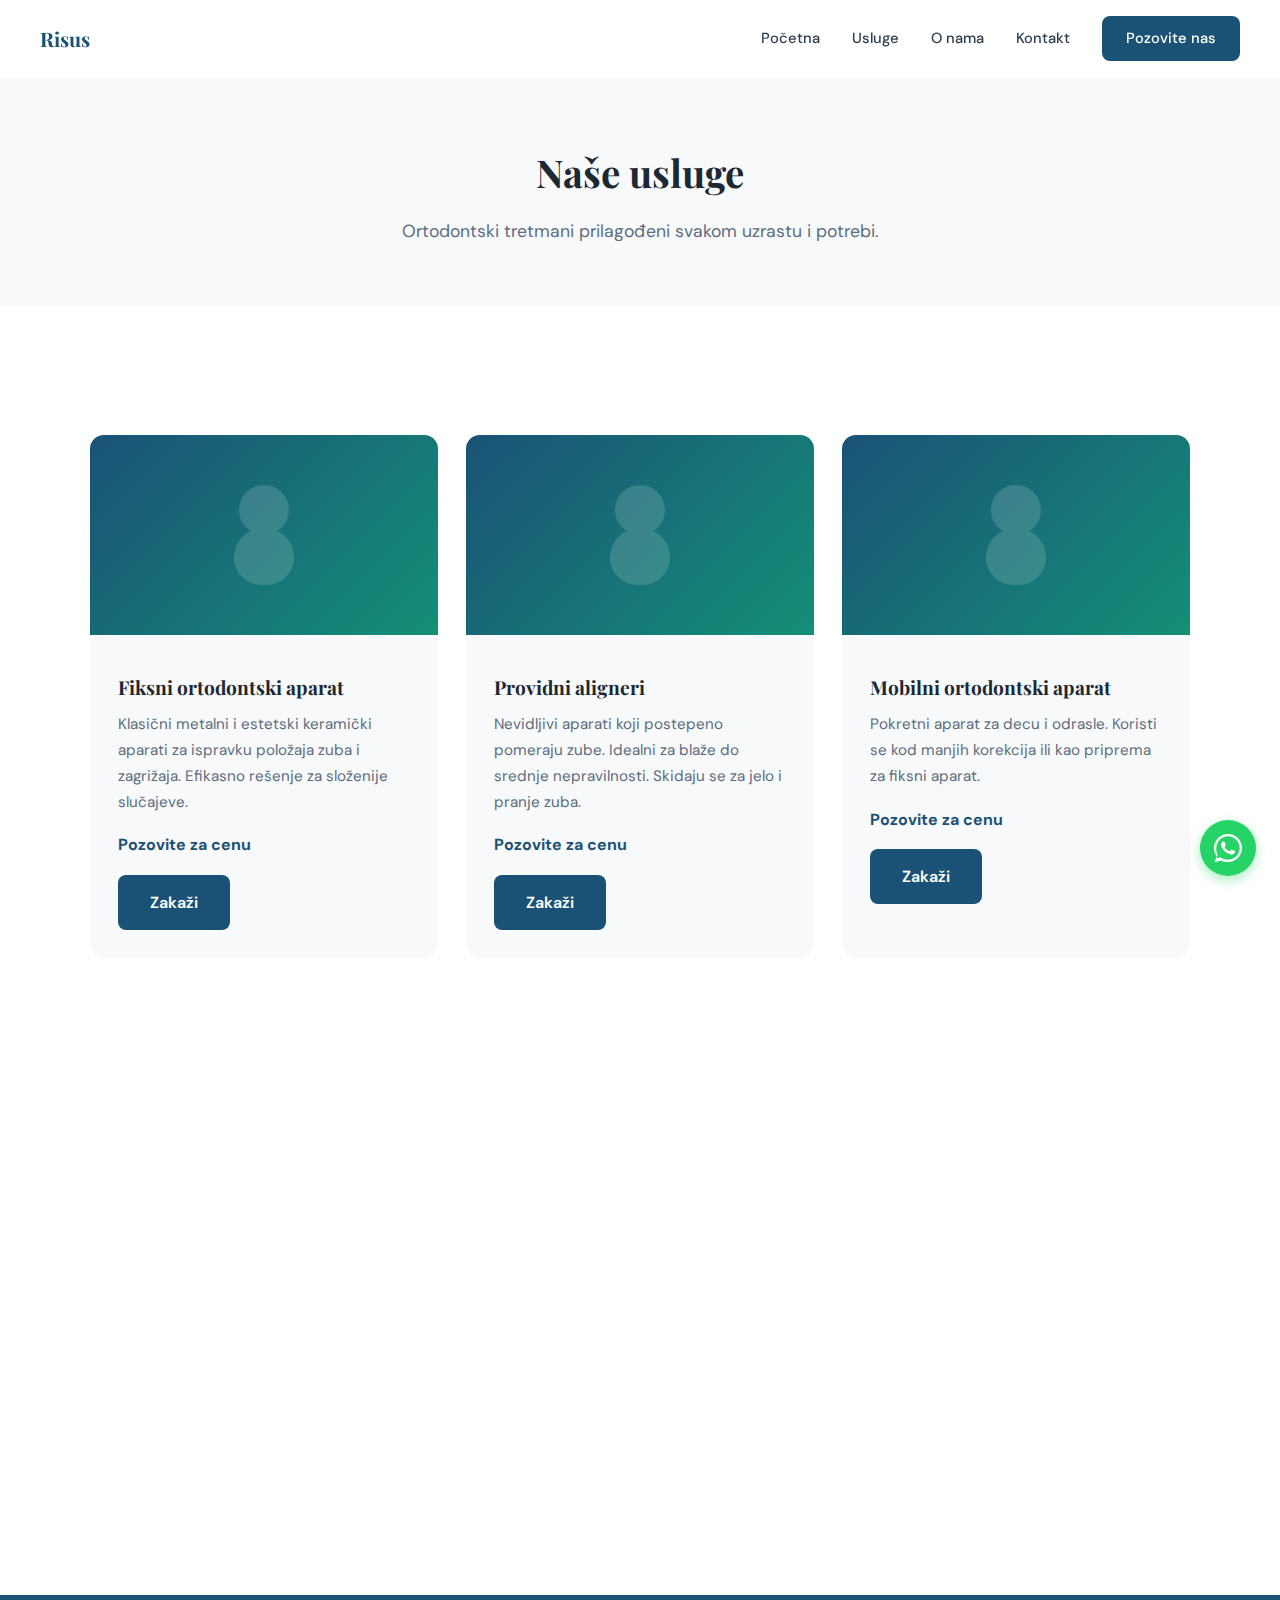
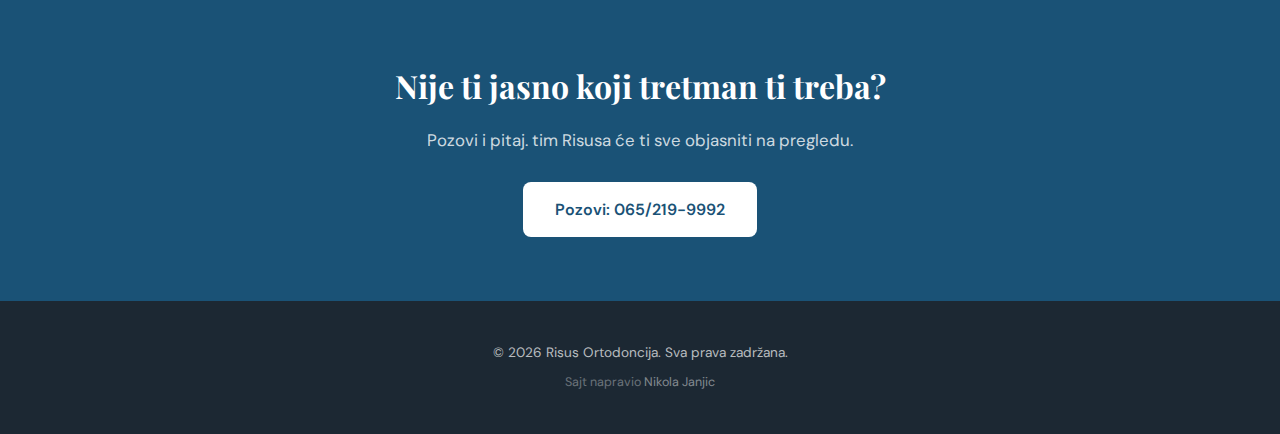
<file: usluge.html>
<!DOCTYPE html>
<html lang="sr">
<head>
<meta charset="UTF-8">
<meta name="viewport" content="width=device-width, initial-scale=1.0">
<title>Usluge | Risus Ortodoncija</title>
<meta name="description" content="Fiksni ortodontski aparat, Providni aligneri, Mobilni ortodontski aparat. Risus Ortodoncija, Novi Sad.">
<link rel="icon" href="data:image/svg+xml,<svg xmlns='http://www.w3.org/2000/svg' viewBox='0 0 100 100'><rect rx='20' width='100' height='100' fill='%231a5276'/><text x='50' y='68' text-anchor='middle' fill='white' font-size='55' font-family='sans-serif'>R</text></svg>">
<link rel="preconnect" href="https://fonts.googleapis.com">
<link rel="preconnect" href="https://fonts.gstatic.com" crossorigin>
<link href="https://fonts.googleapis.com/css2?family=DM+Sans:wght@400;500;700&family=Playfair+Display:wght@600;700&display=swap" rel="stylesheet">
<link rel="stylesheet" href="style.css">
<style>:root{--primary:#1a5276;--primary-light:#2471a3;--accent:#148f77;--accent-light:#1abc9c;--dark:#1c2833;--font-body:'DM Sans',sans-serif;--font-display:'Playfair Display',serif}</style>
</head>
<body>

<header class="header" id="header">
  <a href="index.html" class="logo">Risus</a>
  <nav class="nav">
    <a href="index.html">Po&#269;etna</a>
    <a href="usluge.html">Usluge</a>
    <a href="o-nama.html">O nama</a>
    <a href="kontakt.html">Kontakt</a>
    <a href="tel:+381652199992" class="nav-cta">Pozovite nas</a>
  </nav>
  <button class="hamburger" onclick="toggleMenu()" aria-label="Meni"><span></span><span></span><span></span></button>
</header>

<div class="mobile-menu" id="mobileMenu">
  <a href="tel:+381652199992" class="nav-cta">Pozovite: 065/219-9992</a>
  <a href="index.html">Po&#269;etna</a>
  <a href="usluge.html">Usluge</a>
  <a href="o-nama.html">O nama</a>
  <a href="kontakt.html">Kontakt</a>
</div>

<section class="page-hero">
  <h1>Na&#353;e usluge</h1>
  <p>Ortodontski tretmani prilago&#273;eni svakom uzrastu i potrebi.</p>
</section>


<section>
  <div class="section-inner">
    <div class="services-grid">
      
      <div class="service-card fade-in">
        <img onerror="this.onerror=null;this.style.background='linear-gradient(135deg,var(--primary),var(--accent))';this.style.objectFit='none';this.src='data:image/svg+xml,%3Csvg xmlns=%27http://www.w3.org/2000/svg%27 width=%27120%27 height=%27120%27 fill=%27rgba(255,255,255,.15)%27 viewBox=%270 0 24 24%27%3E%3Cpath d=%27M12 2C9.24 2 7 4.24 7 7c0 1.77.93 3.32 2.33 4.2C7.36 12.15 6 14.09 6 16.5 6 19.54 8.46 22 11.5 22h1c3.04 0 5.5-2.46 5.5-5.5 0-2.41-1.36-4.35-3.33-5.3C16.07 10.32 17 8.77 17 7c0-2.76-2.24-5-5-5z%27/%3E%3C/svg%3E'" src="https://raw.githubusercontent.com/nikola2111991/novi-sad-risus-ortodoncija-10fe/main/photos/fiksni-aparat.jpg" alt="Fiksni ortodontski aparat - Risus Ortodoncija" loading="lazy">
        <div class="service-card-body">
          <h3>Fiksni ortodontski aparat</h3>
          <p>Klasi&#269;ni metalni i estetski kerami&#269;ki aparati za ispravku polo&#382;aja zuba i zagri&#382;aja. Efikasno re&#353;enje za slo&#382;enije slu&#269;ajeve.</p>
          
          <span class="service-price">Pozovite za cenu</span>
          
          <a href="tel:+381652199992" class="btn-primary">Zaka&#382;i</a>
        </div>
      </div>
      
      <div class="service-card fade-in">
        <img onerror="this.onerror=null;this.style.background='linear-gradient(135deg,var(--primary),var(--accent))';this.style.objectFit='none';this.src='data:image/svg+xml,%3Csvg xmlns=%27http://www.w3.org/2000/svg%27 width=%27120%27 height=%27120%27 fill=%27rgba(255,255,255,.15)%27 viewBox=%270 0 24 24%27%3E%3Cpath d=%27M12 2C9.24 2 7 4.24 7 7c0 1.77.93 3.32 2.33 4.2C7.36 12.15 6 14.09 6 16.5 6 19.54 8.46 22 11.5 22h1c3.04 0 5.5-2.46 5.5-5.5 0-2.41-1.36-4.35-3.33-5.3C16.07 10.32 17 8.77 17 7c0-2.76-2.24-5-5-5z%27/%3E%3C/svg%3E'" src="https://raw.githubusercontent.com/nikola2111991/novi-sad-risus-ortodoncija-10fe/main/photos/aligneri.jpg" alt="Providni aligneri - Risus Ortodoncija" loading="lazy">
        <div class="service-card-body">
          <h3>Providni aligneri</h3>
          <p>Nevidljivi aparati koji postepeno pomeraju zube. Idealni za bla&#382;e do srednje nepravilnosti. Skidaju se za jelo i pranje zuba.</p>
          
          <span class="service-price">Pozovite za cenu</span>
          
          <a href="tel:+381652199992" class="btn-primary">Zaka&#382;i</a>
        </div>
      </div>
      
      <div class="service-card fade-in">
        <img onerror="this.onerror=null;this.style.background='linear-gradient(135deg,var(--primary),var(--accent))';this.style.objectFit='none';this.src='data:image/svg+xml,%3Csvg xmlns=%27http://www.w3.org/2000/svg%27 width=%27120%27 height=%27120%27 fill=%27rgba(255,255,255,.15)%27 viewBox=%270 0 24 24%27%3E%3Cpath d=%27M12 2C9.24 2 7 4.24 7 7c0 1.77.93 3.32 2.33 4.2C7.36 12.15 6 14.09 6 16.5 6 19.54 8.46 22 11.5 22h1c3.04 0 5.5-2.46 5.5-5.5 0-2.41-1.36-4.35-3.33-5.3C16.07 10.32 17 8.77 17 7c0-2.76-2.24-5-5-5z%27/%3E%3C/svg%3E'" src="https://raw.githubusercontent.com/nikola2111991/novi-sad-risus-ortodoncija-10fe/main/photos/mobilni-aparat.jpg" alt="Mobilni ortodontski aparat - Risus Ortodoncija" loading="lazy">
        <div class="service-card-body">
          <h3>Mobilni ortodontski aparat</h3>
          <p>Pokretni aparat za decu i odrasle. Koristi se kod manjih korekcija ili kao priprema za fiksni aparat.</p>
          
          <span class="service-price">Pozovite za cenu</span>
          
          <a href="tel:+381652199992" class="btn-primary">Zaka&#382;i</a>
        </div>
      </div>
      
      <div class="service-card fade-in">
        <img onerror="this.onerror=null;this.style.background='linear-gradient(135deg,var(--primary),var(--accent))';this.style.objectFit='none';this.src='data:image/svg+xml,%3Csvg xmlns=%27http://www.w3.org/2000/svg%27 width=%27120%27 height=%27120%27 fill=%27rgba(255,255,255,.15)%27 viewBox=%270 0 24 24%27%3E%3Cpath d=%27M12 2C9.24 2 7 4.24 7 7c0 1.77.93 3.32 2.33 4.2C7.36 12.15 6 14.09 6 16.5 6 19.54 8.46 22 11.5 22h1c3.04 0 5.5-2.46 5.5-5.5 0-2.41-1.36-4.35-3.33-5.3C16.07 10.32 17 8.77 17 7c0-2.76-2.24-5-5-5z%27/%3E%3C/svg%3E'" src="https://raw.githubusercontent.com/nikola2111991/novi-sad-risus-ortodoncija-10fe/main/photos/pregled.jpg" alt="Ortodontski pregled i dijagnostika - Risus Ortodoncija" loading="lazy">
        <div class="service-card-body">
          <h3>Ortodontski pregled i dijagnostika</h3>
          <p>Detaljan pregled, analiza zagri&#382;aja i plan terapije prilago&#273;en va&#353;em slu&#269;aju. Prvi korak ka savr&#353;enom osmehu.</p>
          
          <span class="service-price">Pozovite za cenu</span>
          
          <a href="tel:+381652199992" class="btn-primary">Zaka&#382;i</a>
        </div>
      </div>
      
      <div class="service-card fade-in">
        <img onerror="this.onerror=null;this.style.background='linear-gradient(135deg,var(--primary),var(--accent))';this.style.objectFit='none';this.src='data:image/svg+xml,%3Csvg xmlns=%27http://www.w3.org/2000/svg%27 width=%27120%27 height=%27120%27 fill=%27rgba(255,255,255,.15)%27 viewBox=%270 0 24 24%27%3E%3Cpath d=%27M12 2C9.24 2 7 4.24 7 7c0 1.77.93 3.32 2.33 4.2C7.36 12.15 6 14.09 6 16.5 6 19.54 8.46 22 11.5 22h1c3.04 0 5.5-2.46 5.5-5.5 0-2.41-1.36-4.35-3.33-5.3C16.07 10.32 17 8.77 17 7c0-2.76-2.24-5-5-5z%27/%3E%3C/svg%3E'" src="https://raw.githubusercontent.com/nikola2111991/novi-sad-risus-ortodoncija-10fe/main/photos/retainer.jpg" alt="Retainer posle terapije - Risus Ortodoncija" loading="lazy">
        <div class="service-card-body">
          <h3>Retainer posle terapije</h3>
          <p>Fiksni ili mobilni retainer koji &#269;uva rezultat nakon skidanja aparata. Obavezan korak za trajno re&#353;enje.</p>
          
          <span class="service-price">Pozovite za cenu</span>
          
          <a href="tel:+381652199992" class="btn-primary">Zaka&#382;i</a>
        </div>
      </div>
      
    </div>
  </div>
</section>


<section class="cta-banner">
  <h2>Nije ti jasno koji tretman ti treba?</h2>
  <p>Pozovi i pitaj. tim Risusa &#263;e ti sve objasniti na pregledu.</p>
  <a href="tel:+381652199992" class="btn-white">Pozovi: 065/219-9992</a>
</section>

<footer>
  <p>&copy; <span id="copyright-year"></span> Risus Ortodoncija. Sva prava zadr&#382;ana.</p>
  <p class="credit">Sajt napravio <a href="https://nikolajanjic.com" target="_blank" rel="noopener noreferrer">Nikola Janjic</a></p>
</footer>


<a href="https://wa.me/381652199992" class="whatsapp-float" target="_blank" rel="noopener noreferrer" aria-label="Pi&#353;ite nam na WhatsApp">
  <svg xmlns="http://www.w3.org/2000/svg" width="28" height="28" fill="white" viewBox="0 0 24 24" aria-hidden="true"><path d="M17.472 14.382c-.297-.149-1.758-.867-2.03-.967-.273-.099-.471-.148-.67.15-.197.297-.767.966-.94 1.164-.173.199-.347.223-.644.075-.297-.15-1.255-.463-2.39-1.475-.883-.788-1.48-1.761-1.653-2.059-.173-.297-.018-.458.13-.606.134-.133.298-.347.446-.52.149-.174.198-.298.298-.497.099-.198.05-.371-.025-.52-.075-.149-.669-1.612-.916-2.207-.242-.579-.487-.5-.669-.51-.173-.008-.371-.01-.57-.01-.198 0-.52.074-.792.372-.272.297-1.04 1.016-1.04 2.479 0 1.462 1.065 2.875 1.213 3.074.149.198 2.096 3.2 5.077 4.487.709.306 1.262.489 1.694.625.712.227 1.36.195 1.871.118.571-.085 1.758-.719 2.006-1.413.248-.694.248-1.289.173-1.413-.074-.124-.272-.198-.57-.347z"/><path d="M12 0C5.373 0 0 5.373 0 12c0 2.625.846 5.059 2.284 7.034L.789 23.492a.5.5 0 00.611.611l4.458-1.495A11.943 11.943 0 0012 24c6.627 0 12-5.373 12-12S18.627 0 12 0zm0 22c-2.319 0-4.476-.678-6.295-1.844l-.44-.282-3.065 1.027 1.027-3.065-.282-.44A9.96 9.96 0 012 12C2 6.486 6.486 2 12 2s10 4.486 10 10-4.486 10-10 10z"/></svg>
</a>


<script>
var header = document.getElementById('header');
if (header) window.addEventListener('scroll', function() { header.classList.toggle('scrolled', window.scrollY > 10); });
function toggleMenu() { var m = document.getElementById('mobileMenu'); if (m) m.classList.toggle('open'); }
var fadeObserver = new IntersectionObserver(function(entries) { entries.forEach(function(e) { if (e.isIntersecting) { e.target.classList.add('visible'); fadeObserver.unobserve(e.target); } }); }, { threshold: 0.1 });
document.querySelectorAll('.fade-in').forEach(function(el) { var rect = el.getBoundingClientRect(); if (rect.top < window.innerHeight && rect.bottom > 0) { el.classList.add('visible'); } else { fadeObserver.observe(el); } });
var yearEl = document.getElementById('copyright-year'); if (yearEl) yearEl.textContent = new Date().getFullYear();
</script>
</body>
</html>
</file>
<file: style.css>
/* DENTAL LEAD PROCESSOR v2.0 - Shared Styles */
:root{--primary:#1a5276;--primary-light:#2471a3;--accent:#148f77;--accent-light:#1abc9c;--dark:#1c2833;--text:#2c3e50;--text-light:#5d6d7e;--bg:#fff;--bg-soft:#f8f9fa;--border:#e8ecef;--shadow:0 2px 16px rgba(0,0,0,.06);--shadow-lg:0 8px 32px rgba(0,0,0,.10);--radius:14px;--radius-sm:8px;--whatsapp:#25D366;--font-body:'DM Sans',sans-serif;--font-display:'Playfair Display',serif}
*{margin:0;padding:0;box-sizing:border-box}
body{font-family:var(--font-body);color:var(--text);background:var(--bg);line-height:1.7;font-size:16px;-webkit-font-smoothing:antialiased}
html{scroll-behavior:smooth}

/* HEADER */
.header{position:fixed;top:0;left:0;right:0;z-index:100;background:rgba(255,255,255,.95);backdrop-filter:blur(12px);padding:16px 40px;display:flex;justify-content:space-between;align-items:center;transition:box-shadow .3s,padding .3s}
.header.scrolled{box-shadow:var(--shadow);padding:12px 40px}
.logo{font-family:var(--font-display);font-size:1.25rem;font-weight:700;color:var(--primary);text-decoration:none}
.nav{display:flex;gap:32px;align-items:center}
.nav a{text-decoration:none;color:var(--text);font-size:.92rem;font-weight:500;transition:color .2s}
.nav a:hover{color:var(--primary)}
.nav-cta{background:var(--primary);color:white !important;padding:10px 24px;border-radius:var(--radius-sm);font-weight:600;transition:background .3s}
.nav-cta:hover{background:var(--primary-light)}
.hamburger{display:none;flex-direction:column;gap:5px;cursor:pointer;background:none;border:none;padding:8px}
.hamburger span{width:24px;height:2px;background:var(--text);transition:.3s}

/* MOBILE MENU */
.mobile-menu{display:none;position:fixed;top:0;left:0;right:0;bottom:0;background:var(--bg);z-index:99;padding:100px 32px 32px;flex-direction:column;gap:24px}
.mobile-menu.open{display:flex}
.mobile-menu a{font-size:1.2rem;text-decoration:none;color:var(--text);font-weight:500;padding:12px 0;border-bottom:1px solid var(--border)}
.mobile-menu .nav-cta{text-align:center;border-bottom:none;background:var(--primary);color:white;padding:14px;border-radius:var(--radius-sm)}

/* BUTTONS */
.btn-primary{display:inline-flex;align-items:center;gap:8px;padding:14px 32px;background:var(--primary);color:white;text-decoration:none;border-radius:var(--radius-sm);font-weight:600;font-size:1rem;transition:background .3s,transform .2s}
.btn-primary:hover{background:var(--primary-light);transform:translateY(-1px)}
.btn-secondary{display:inline-flex;align-items:center;gap:8px;padding:14px 32px;background:transparent;color:var(--primary);text-decoration:none;border:2px solid var(--border);border-radius:var(--radius-sm);font-weight:600;font-size:1rem;transition:border-color .3s}
.btn-secondary:hover{border-color:var(--primary)}
.btn-accent{display:inline-flex;align-items:center;gap:8px;padding:14px 32px;background:var(--accent);color:white;text-decoration:none;border-radius:var(--radius-sm);font-weight:600;font-size:1rem;transition:background .3s}
.btn-accent:hover{background:var(--accent-light)}

/* PAGE HERO (sub-pages) */
.page-hero{padding:140px 40px 60px;text-align:center;background:var(--bg-soft)}
.page-hero h1{font-family:var(--font-display);font-size:2.4rem;color:var(--dark);margin-bottom:12px}
.page-hero p{color:var(--text-light);font-size:1.1rem;max-width:600px;margin:0 auto}

/* SECTIONS */
section{padding:80px 40px}
.section-inner{max-width:1100px;margin:0 auto}
.section-title{font-family:var(--font-display);font-size:2.2rem;font-weight:700;color:var(--dark);margin-bottom:16px;text-align:center}
.section-subtitle{color:var(--text-light);font-size:1.05rem;text-align:center;margin-bottom:48px;max-width:600px;margin-left:auto;margin-right:auto}
.section-label{display:block;text-align:center;font-size:.85rem;font-weight:600;color:var(--accent);text-transform:uppercase;letter-spacing:1px;margin-bottom:12px}

/* HERO (index) */
.hero{padding:140px 40px 80px;max-width:1200px;margin:0 auto}
.hero-inner{display:grid;grid-template-columns:1fr 1fr;gap:60px;align-items:center}
.hero-badge{display:inline-flex;align-items:center;gap:8px;padding:8px 16px;background:var(--bg-soft);border-radius:100px;font-size:.85rem;color:var(--text-light);font-weight:500;margin-bottom:20px}
.hero-badge strong{color:var(--accent)}
.hero h1{font-family:var(--font-display);font-size:2.8rem;font-weight:700;color:var(--dark);line-height:1.2;margin-bottom:16px}
.hero p{font-size:1.1rem;color:var(--text-light);margin-bottom:32px;line-height:1.6}
.hero-buttons{display:flex;gap:16px;flex-wrap:wrap}
.hero-image{position:relative}
.hero-image img{width:100%;border-radius:var(--radius);object-fit:cover;aspect-ratio:4/3}
.hero-image-badge{position:absolute;bottom:-16px;left:24px;background:white;padding:14px 20px;border-radius:var(--radius-sm);box-shadow:var(--shadow-lg);font-weight:600;font-size:.95rem;display:flex;align-items:center;gap:8px}
.hero-image-badge .stars{color:#f59e0b}

/* DIAGNOSTICIAN */
.diagnostician{background:var(--bg-soft);border-radius:var(--radius);padding:48px 32px;max-width:800px;margin:0 auto;text-align:center}
.diagnostician h2{font-family:var(--font-display);font-size:1.8rem;color:var(--dark);margin-bottom:8px}
.diagnostician>p{color:var(--text-light);margin-bottom:32px}
.symptom-grid{display:grid;grid-template-columns:repeat(auto-fit,minmax(200px,1fr));gap:12px;margin-bottom:32px}
.symptom-btn{background:white;border:2px solid var(--border);border-radius:var(--radius-sm);padding:16px;cursor:pointer;font-family:var(--font-body);font-size:.95rem;font-weight:500;color:var(--text);transition:border-color .3s,background .3s;text-align:center}
.symptom-btn:hover{border-color:var(--primary)}
.symptom-btn.active{border-color:var(--primary);background:var(--primary);color:white}
.symptom-result{display:none;text-align:left;background:white;border-radius:var(--radius-sm);padding:32px;margin-top:24px;border-left:4px solid var(--accent)}
.symptom-result.visible{display:block;animation:slideIn .3s ease}
@keyframes slideIn{from{opacity:0;transform:translateY(10px)}to{opacity:1;transform:translateY(0)}}
.symptom-result h3{font-family:var(--font-display);color:var(--dark);margin-bottom:12px;font-size:1.3rem}
.symptom-result>p{color:var(--text);margin-bottom:12px;font-size:.95rem;line-height:1.7}
.symptom-result .info-row{display:flex;gap:24px;margin:20px 0;flex-wrap:wrap}
.symptom-result .info-item{font-size:.9rem;color:var(--text-light)}
.symptom-result .info-item strong{color:var(--text);display:block;font-size:1rem}
.symptom-result .review-quote{font-style:italic;color:var(--text-light);margin:16px 0;padding:12px 16px;background:var(--bg-soft);border-radius:var(--radius-sm);font-size:.95rem}
.symptom-result .review-quote span{display:block;font-style:normal;font-weight:600;color:var(--text);margin-top:4px;font-size:.85rem}
.symptom-result .result-cta{margin-top:20px;display:flex;gap:12px;flex-wrap:wrap}
.followup-grid{display:flex;gap:8px;flex-wrap:wrap;margin:16px 0}
.followup-btn{background:var(--bg-soft);border:1px solid var(--border);border-radius:100px;padding:8px 16px;cursor:pointer;font-family:var(--font-body);font-size:.85rem;color:var(--text);transition:all .2s}
.followup-btn:hover{border-color:var(--primary);color:var(--primary)}
.followup-btn.active{background:var(--primary);color:white;border-color:var(--primary)}
.followup-detail{display:none;margin-top:12px;padding:16px;background:var(--bg-soft);border-radius:var(--radius-sm);font-size:.9rem;color:var(--text);line-height:1.7}
.followup-detail.visible{display:block;animation:slideIn .2s ease}

/* BENEFITS */
.benefits-grid{display:grid;grid-template-columns:1fr 1fr;gap:24px}
.benefit-card{background:var(--bg-soft);border-radius:var(--radius);padding:32px;transition:transform .3s,box-shadow .3s}
.benefit-card:hover{transform:translateY(-4px);box-shadow:var(--shadow-lg)}
.benefit-card h3{font-family:var(--font-display);font-size:1.15rem;color:var(--dark);margin-bottom:8px}
.benefit-card p{color:var(--text-light);font-size:.95rem}

/* PROCESS */
.process-section{background:var(--bg-soft)}
.process-grid{display:grid;grid-template-columns:repeat(3,1fr);gap:40px}
.process-step{text-align:center}
.process-number{width:56px;height:56px;border-radius:50%;background:var(--primary);color:white;display:flex;align-items:center;justify-content:center;font-size:1.4rem;font-weight:700;margin:0 auto 16px;font-family:var(--font-display)}
.process-step h3{font-size:1.05rem;font-weight:600;margin-bottom:8px;color:var(--dark)}
.process-step p{color:var(--text-light);font-size:.92rem}

/* STATS */
.stats-grid{display:grid;grid-template-columns:repeat(4,1fr);gap:32px;text-align:center;padding:48px 0}
.stat-item .counter-value{font-size:2.8rem;font-weight:700;color:var(--primary);font-family:var(--font-display);display:block}
.stat-item .stat-suffix{font-size:2.8rem;font-weight:700;color:var(--primary);font-family:var(--font-display)}
.stat-item p{color:var(--text-light);font-size:.9rem;margin-top:4px}

/* REVIEWS */
.reviews-grid{display:grid;grid-template-columns:repeat(3,1fr);gap:24px}
.review-card{background:var(--bg-soft);border-radius:var(--radius);padding:28px;transition:transform .3s,box-shadow .3s}
.review-card:hover{transform:translateY(-4px);box-shadow:var(--shadow-lg)}
.review-stars{color:#f59e0b;font-size:1rem;margin-bottom:12px}
.review-text{color:var(--text);font-size:.95rem;line-height:1.6;margin-bottom:16px;font-style:italic}
.review-author{font-weight:600;color:var(--dark);font-size:.9rem}

/* FAQ */
.faq-section{background:var(--bg-soft)}
.faq-list{max-width:720px;margin:0 auto;display:flex;flex-direction:column;gap:12px;margin-top:40px}
.faq-item{background:white;border-radius:var(--radius-sm);overflow:hidden}
.faq-question{width:100%;display:flex;justify-content:space-between;align-items:center;gap:12px;padding:18px 20px;background:white;border:none;border-radius:var(--radius-sm);cursor:pointer;font-size:1rem;font-weight:500;text-align:left;font-family:var(--font-body);color:var(--text);transition:background .2s}
.faq-question:hover{background:var(--bg-soft)}
.faq-icon{transition:transform .3s;font-size:1.5rem;flex-shrink:0;color:var(--primary)}
.faq-item.open .faq-icon{transform:rotate(45deg)}
.faq-answer{max-height:0;overflow:hidden;transition:max-height .4s ease,padding .3s ease;padding:0 20px}
.faq-item.open .faq-answer{max-height:500px;padding:0 20px 18px}
.faq-answer-inner{color:var(--text-light);font-size:.95rem;line-height:1.6}

/* SERVICES PAGE */
.services-grid{display:grid;grid-template-columns:repeat(auto-fit,minmax(320px,1fr));gap:28px;margin-top:48px}
.service-card{background:var(--bg-soft);border-radius:var(--radius);overflow:hidden;transition:transform .3s,box-shadow .3s}
.service-card:hover{transform:translateY(-4px);box-shadow:var(--shadow-lg)}
.service-card img{width:100%;height:200px;object-fit:cover}
.service-card-body{padding:28px}
.service-card h3{font-family:var(--font-display);font-size:1.2rem;color:var(--dark);margin-bottom:8px}
.service-card p{color:var(--text-light);font-size:.95rem;margin-bottom:16px}
.service-price{font-weight:700;color:var(--primary);font-size:1rem;margin-bottom:16px;display:block}

/* ABOUT PAGE */
.about-split{display:grid;grid-template-columns:1fr 1fr;gap:60px;align-items:start}
.about-image img{width:100%;border-radius:var(--radius);object-fit:cover;aspect-ratio:3/4;max-height:600px}
.about-text{padding-top:8px}
.about-heading{font-family:var(--font-display);font-size:1.8rem;color:var(--dark);line-height:1.3;margin-bottom:24px}
.about-paragraph{color:var(--text);font-size:1.02rem;margin-bottom:16px;line-height:1.8}
.about-quote{margin:28px 0;padding:20px 24px;background:var(--bg-soft);border-left:4px solid var(--accent);border-radius:0 var(--radius-sm) var(--radius-sm) 0;color:var(--dark);font-size:1rem;font-weight:500;line-height:1.7}
.values-grid{display:grid;grid-template-columns:repeat(3,1fr);gap:28px;margin-top:48px}
.value-card{background:white;border:1px solid var(--border);border-radius:var(--radius);padding:32px;text-align:center;transition:transform .3s,box-shadow .3s}
.value-card:hover{transform:translateY(-4px);box-shadow:var(--shadow-lg)}
.value-icon{width:56px;height:56px;border-radius:50%;background:var(--bg-soft);display:flex;align-items:center;justify-content:center;margin:0 auto 16px;color:var(--primary)}
.value-card h3{font-family:var(--font-display);font-size:1.1rem;color:var(--dark);margin-bottom:8px}
.value-card p{color:var(--text-light);font-size:.92rem}

/* MAP */
.map-section{padding:0}
.map-section iframe{width:100%;height:400px;border:0;display:block}

/* CONTACT PAGE */
.contact-grid{display:grid;grid-template-columns:1fr 1fr;gap:48px;margin-top:48px}
.contact-card{background:var(--bg-soft);border-radius:var(--radius);padding:32px}
.contact-card h3{font-family:var(--font-display);font-size:1.2rem;color:var(--dark);margin-bottom:16px}
.contact-card p{color:var(--text-light);font-size:.95rem;margin-bottom:16px}
.contact-link{display:flex;align-items:center;gap:12px;text-decoration:none;color:var(--primary);font-weight:600;font-size:1.05rem;padding:12px 0;border-bottom:1px solid var(--border);transition:color .2s}
.contact-link:hover{color:var(--primary-light)}
.contact-link:last-child{border-bottom:none}
.hours-table{width:100%;border-collapse:collapse;margin-top:16px}
.hours-table td{padding:10px 0;border-bottom:1px solid var(--border);font-size:.95rem}
.hours-table td:last-child{text-align:right;font-weight:500}
.hours-table tr:last-child td{border-bottom:none}

/* CTA BANNER */
.cta-banner{background:var(--primary);text-align:center;padding:64px 40px}
.cta-banner h2{font-family:var(--font-display);color:white;font-size:2rem;margin-bottom:12px}
.cta-banner p{color:rgba(255,255,255,.8);margin-bottom:28px;font-size:1.05rem}
.cta-banner .btn-white{display:inline-flex;align-items:center;gap:8px;padding:14px 32px;background:white;color:var(--primary);text-decoration:none;border-radius:var(--radius-sm);font-weight:600;font-size:1rem;transition:transform .2s;margin:0 8px}
.cta-banner .btn-white:hover{transform:translateY(-2px)}

/* FOOTER */
footer{background:var(--dark);color:rgba(255,255,255,.7);padding:40px 24px;text-align:center;font-size:.85rem}
footer a{color:rgba(255,255,255,.9);text-decoration:none}
footer .credit{margin-top:8px;font-size:.78rem;opacity:.5}

/* WHATSAPP FLOAT */
.whatsapp-float{position:fixed;bottom:24px;right:24px;width:56px;height:56px;background:var(--whatsapp);border-radius:50%;display:flex;align-items:center;justify-content:center;box-shadow:0 4px 12px rgba(37,211,102,.4);z-index:1000;transition:transform .3s;text-decoration:none}
.whatsapp-float:hover{transform:scale(1.1)}

/* FADE IN */
.fade-in{opacity:0;transform:translateY(30px);transition:opacity .6s ease,transform .6s ease}
.fade-in.visible{opacity:1;transform:translateY(0)}

/* RESPONSIVE */
@media(max-width:900px){
  .nav{display:none}.hamburger{display:flex}
  .hero-inner{grid-template-columns:1fr;gap:40px}.hero h1{font-size:2.2rem}.hero{padding:120px 24px 60px}
  .page-hero{padding:120px 24px 40px}.page-hero h1{font-size:2rem}
  .benefits-grid,.values-grid,.contact-grid{grid-template-columns:1fr}
  .about-split{grid-template-columns:1fr;gap:32px}
  .about-image img{aspect-ratio:16/9;max-height:350px}
  .map-section iframe{height:300px}
  .process-grid{grid-template-columns:1fr;gap:32px}
  .stats-grid{grid-template-columns:1fr 1fr;gap:24px}
  .reviews-grid,.services-grid{grid-template-columns:1fr}
  .section-title{font-size:1.8rem}.header{padding:16px 24px}section{padding:60px 24px}
  .symptom-grid{grid-template-columns:1fr 1fr}
}
@media(max-width:768px){
  .hero h1{font-size:2rem}.page-hero h1{font-size:1.8rem}.section-title{font-size:1.6rem}
  .stat-item .counter-value,.stat-item .stat-suffix{font-size:2.2rem}
  .diagnostician{padding:32px 20px}.diagnostician h2{font-size:1.5rem}
  .symptom-result .info-row{flex-direction:column;gap:12px}
}
@media(max-width:480px){
  .hero-buttons{flex-direction:column}.hero-buttons a{text-align:center}
  .symptom-grid{grid-template-columns:1fr}.cta-banner h2{font-size:1.5rem}.hero h1{font-size:1.8rem}
  .cta-banner .btn-white{display:block;margin:8px auto;text-align:center}
  .result-cta{flex-direction:column}
}
@media(prefers-reduced-motion:reduce){
  .fade-in{opacity:1;transform:none;transition:none}
  .benefit-card,.review-card,.service-card,.value-card{transition:none}
  .whatsapp-float,.faq-answer,.faq-icon{transition:none}
  .btn-primary,.btn-secondary,.btn-accent,.cta-banner .btn-white{transition:none}
  .symptom-result.visible,.followup-detail.visible{animation:none}
  html{scroll-behavior:auto}
}
</file>
